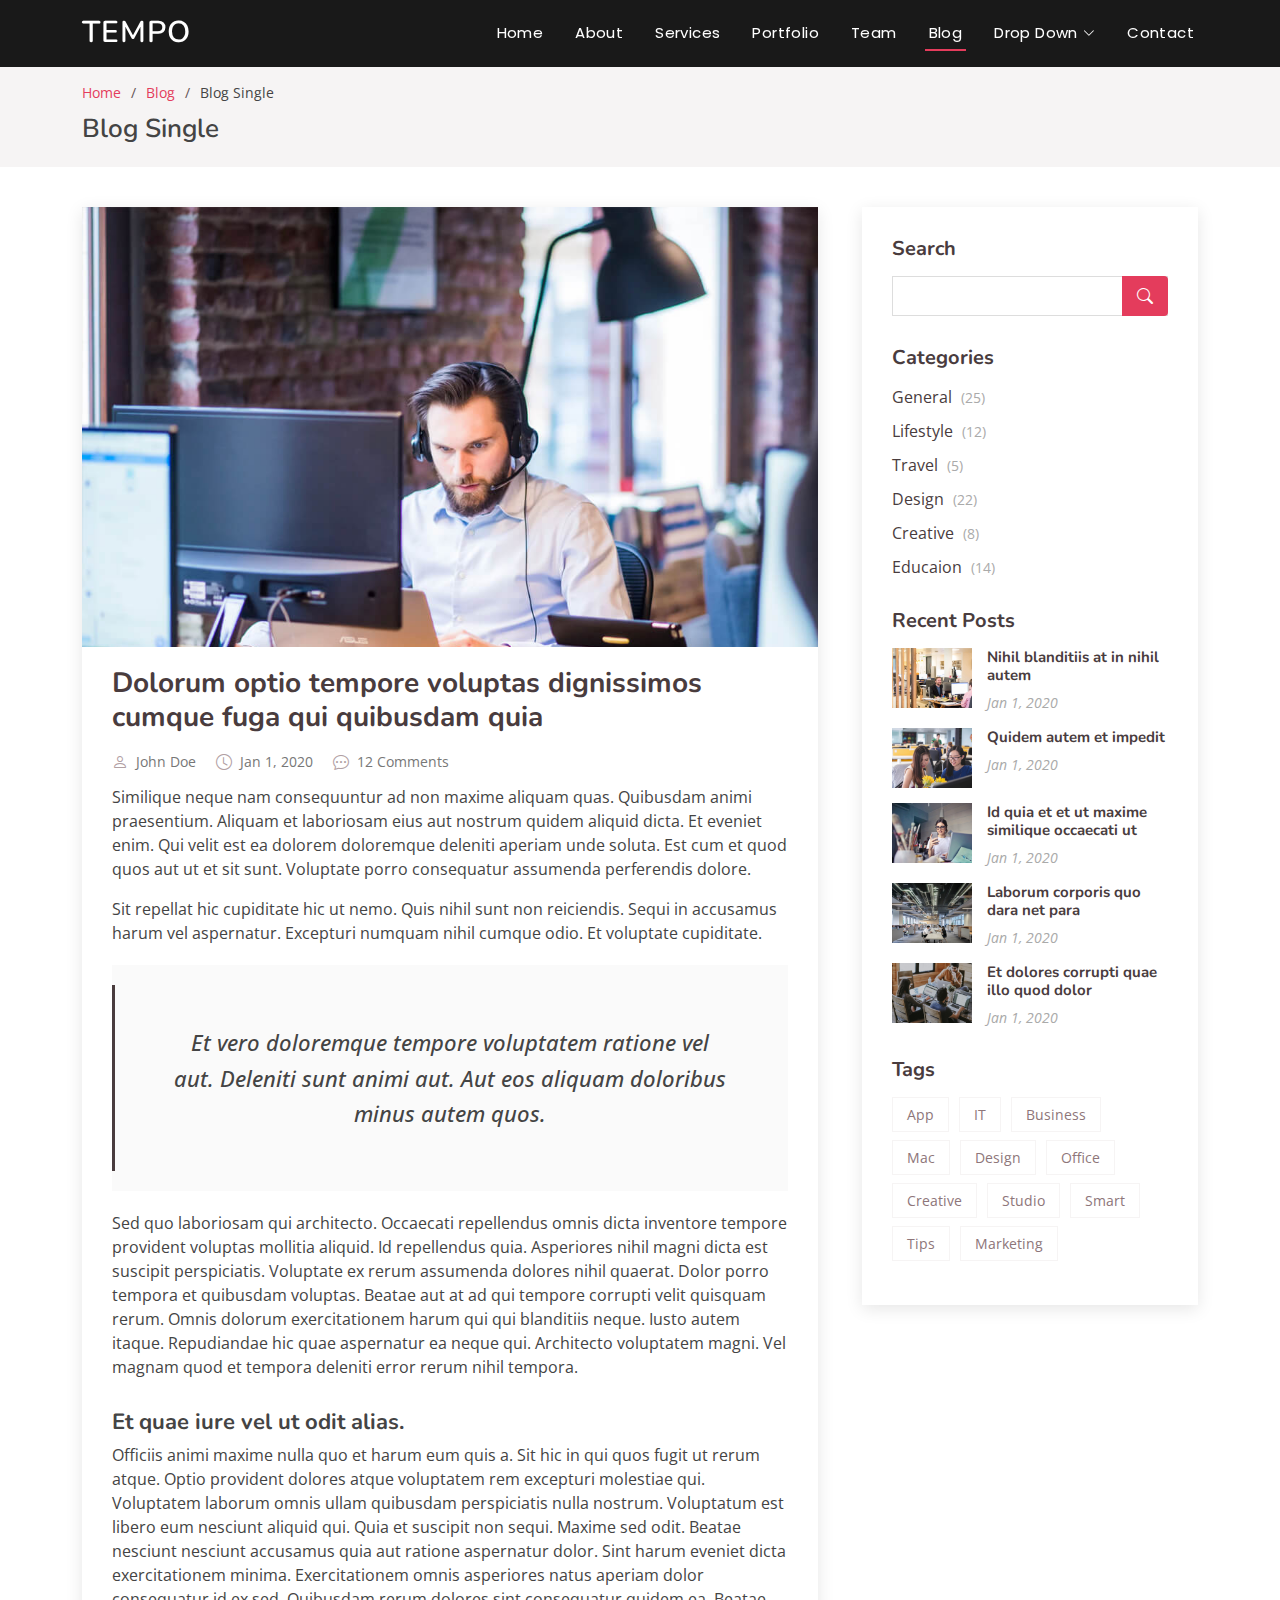
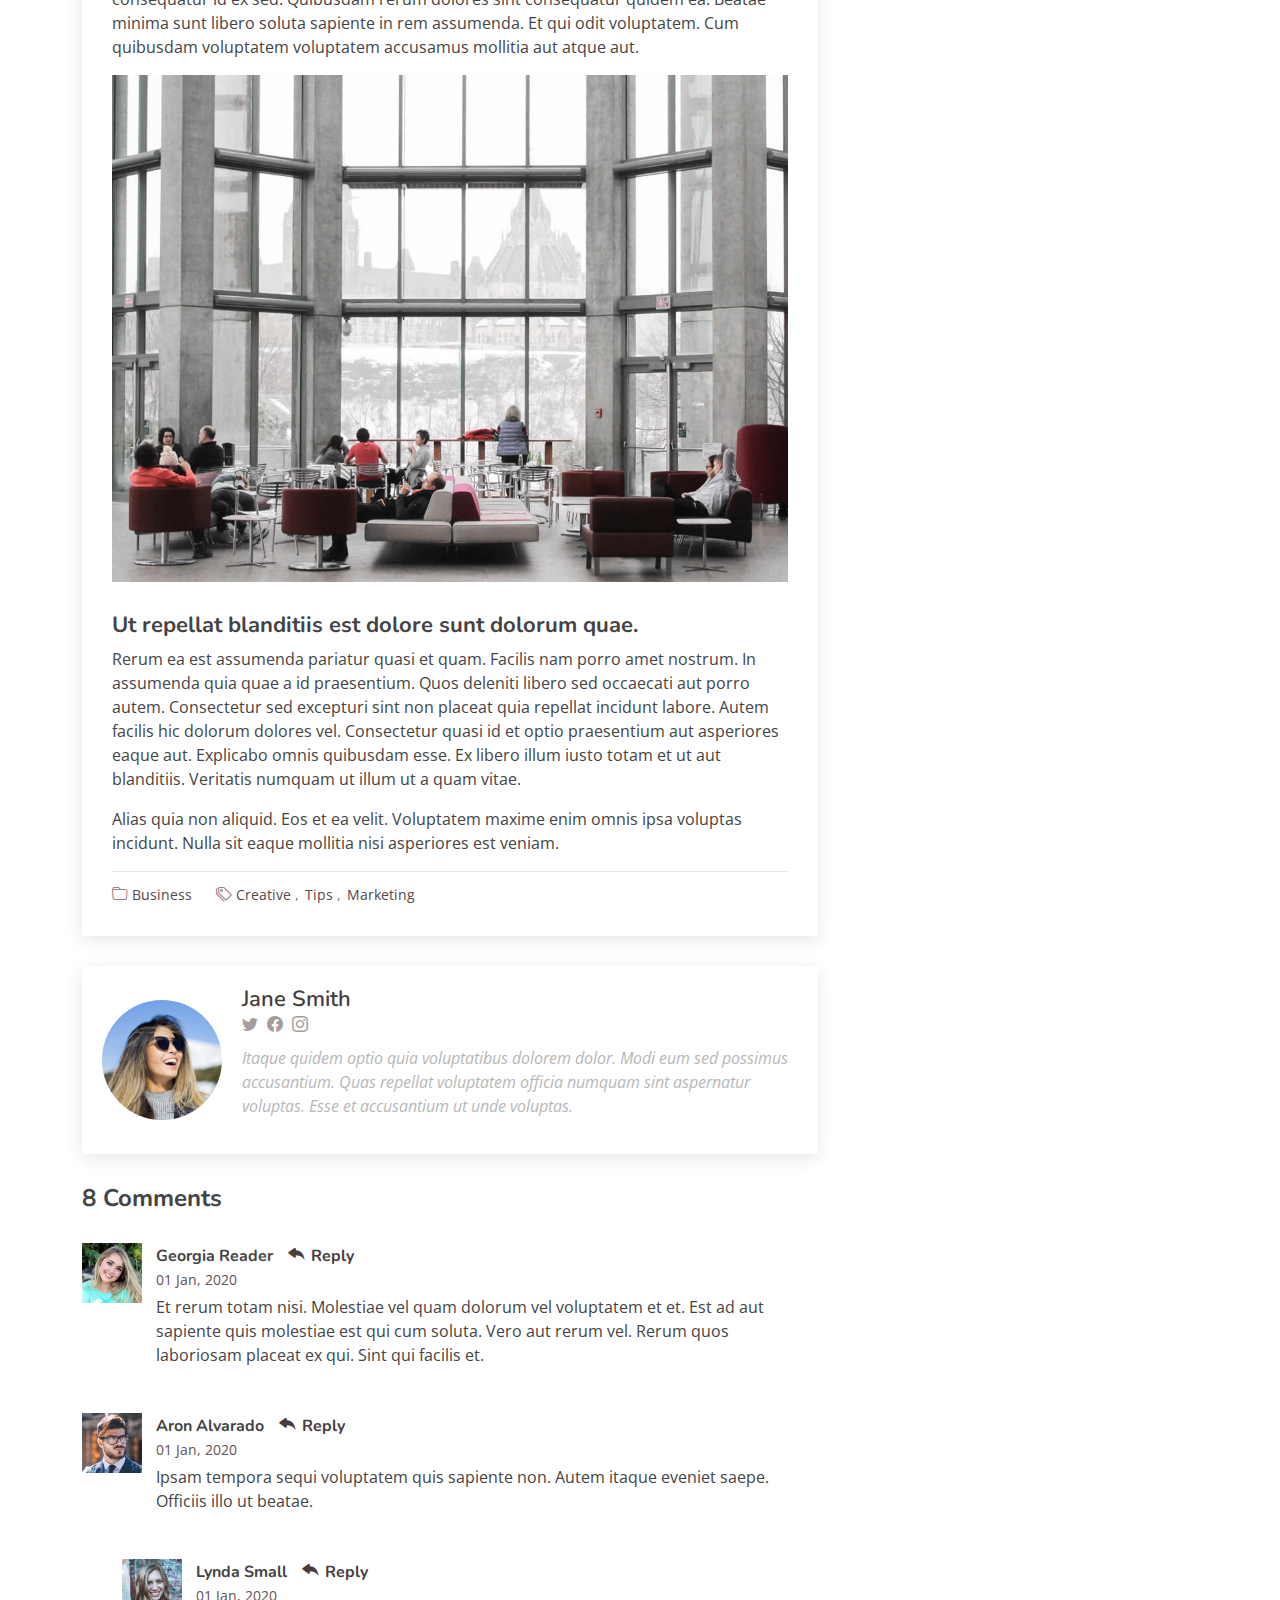
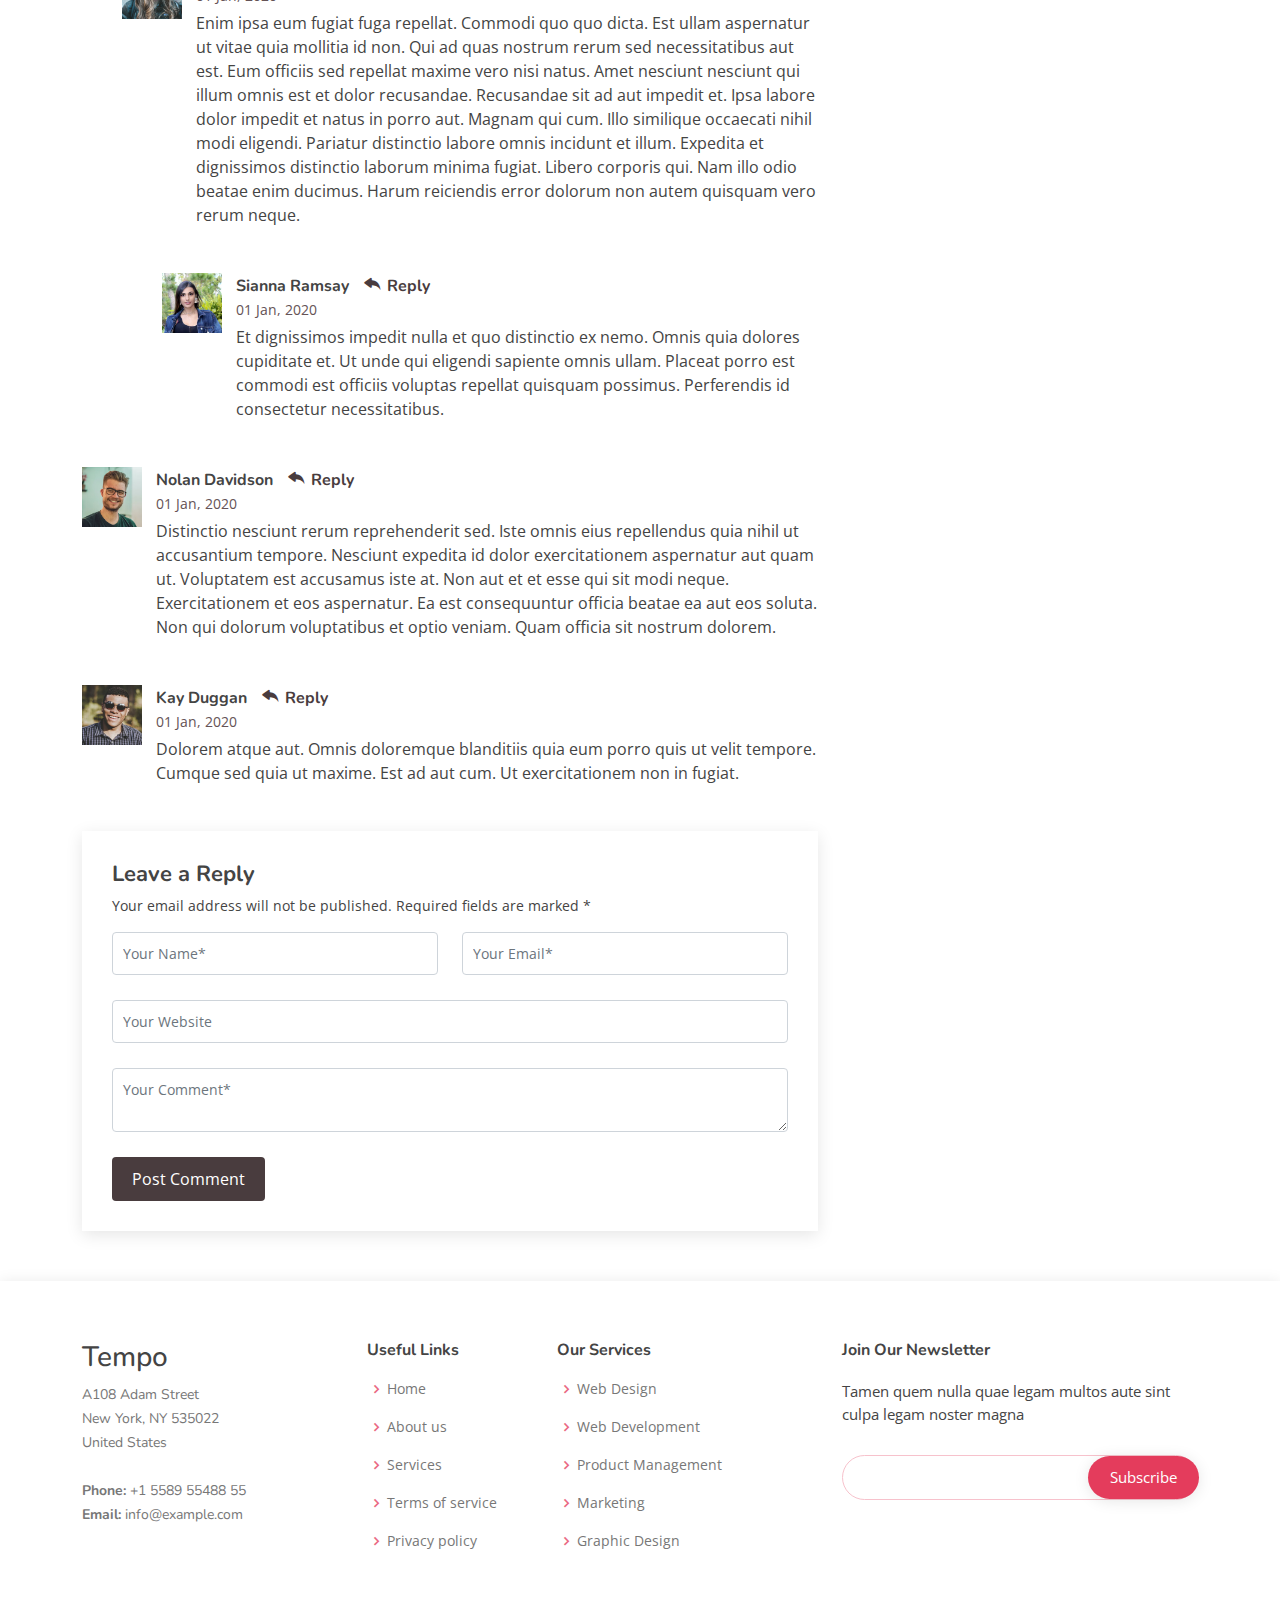
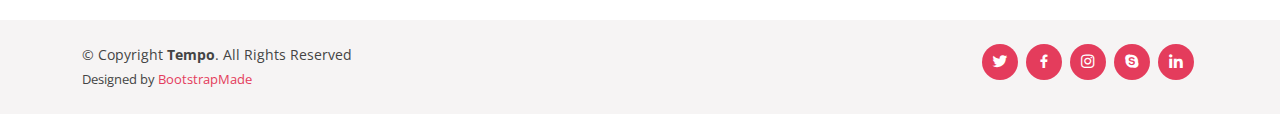
<file: myapp/Tempo/blog-single.html>
<!DOCTYPE html>
<html lang="en">

<head>
  <meta charset="utf-8">
  <meta content="width=device-width, initial-scale=1.0" name="viewport">

  <title>Blog Single - Tempo Bootstrap Template</title>
  <meta content="" name="description">
  <meta content="" name="keywords">

  <!-- Favicons -->
  <link href="assets/img/favicon.png" rel="icon">
  <link href="assets/img/apple-touch-icon.png" rel="apple-touch-icon">

  <!-- Google Fonts -->
  <link href="https://fonts.googleapis.com/css?family=Open+Sans:300,300i,400,400i,600,600i,700,700i|Nunito:300,300i,400,400i,600,600i,700,700i|Poppins:300,300i,400,400i,500,500i,600,600i,700,700i" rel="stylesheet">

  <!-- Vendor CSS Files -->
  <link href="assets/vendor/bootstrap/css/bootstrap.min.css" rel="stylesheet">
  <link href="assets/vendor/bootstrap-icons/bootstrap-icons.css" rel="stylesheet">
  <link href="assets/vendor/boxicons/css/boxicons.min.css" rel="stylesheet">
  <link href="assets/vendor/glightbox/css/glightbox.min.css" rel="stylesheet">
  <link href="assets/vendor/remixicon/remixicon.css" rel="stylesheet">
  <link href="assets/vendor/swiper/swiper-bundle.min.css" rel="stylesheet">

  <!-- Template Main CSS File -->
  <link href="assets/css/style.css" rel="stylesheet">

  <!-- =======================================================
  * Template Name: Tempo - v4.9.1
  * Template URL: https://bootstrapmade.com/tempo-free-onepage-bootstrap-theme/
  * Author: BootstrapMade.com
  * License: https://bootstrapmade.com/license/
  ======================================================== -->
</head>

<body>

  <!-- ======= Header ======= -->
  <header id="header" class="fixed-top header-inner-pages">
    <div class="container d-flex align-items-center justify-content-between">

      <h1 class="logo"><a href="index.html">Tempo</a></h1>
      <!-- Uncomment below if you prefer to use an image logo -->
      <!-- <a href="index.html" class="logo"><img src="assets/img/logo.png" alt="" class="img-fluid"></a>-->

      <nav id="navbar" class="navbar">
        <ul>
          <li><a class="nav-link scrollto " href="#hero">Home</a></li>
          <li><a class="nav-link scrollto" href="#about">About</a></li>
          <li><a class="nav-link scrollto" href="#services">Services</a></li>
          <li><a class="nav-link scrollto " href="#portfolio">Portfolio</a></li>
          <li><a class="nav-link scrollto" href="#team">Team</a></li>
          <li><a class="active" href="blog.html">Blog</a></li>
          <li class="dropdown"><a href="#"><span>Drop Down</span> <i class="bi bi-chevron-down"></i></a>
            <ul>
              <li><a href="#">Drop Down 1</a></li>
              <li class="dropdown"><a href="#"><span>Deep Drop Down</span> <i class="bi bi-chevron-right"></i></a>
                <ul>
                  <li><a href="#">Deep Drop Down 1</a></li>
                  <li><a href="#">Deep Drop Down 2</a></li>
                  <li><a href="#">Deep Drop Down 3</a></li>
                  <li><a href="#">Deep Drop Down 4</a></li>
                  <li><a href="#">Deep Drop Down 5</a></li>
                </ul>
              </li>
              <li><a href="#">Drop Down 2</a></li>
              <li><a href="#">Drop Down 3</a></li>
              <li><a href="#">Drop Down 4</a></li>
            </ul>
          </li>
          <li><a class="nav-link scrollto" href="#contact">Contact</a></li>
        </ul>
        <i class="bi bi-list mobile-nav-toggle"></i>
      </nav><!-- .navbar -->

    </div>
  </header><!-- End Header -->

  <main id="main">

    <!-- ======= Breadcrumbs ======= -->
    <section id="breadcrumbs" class="breadcrumbs">
      <div class="container">

        <ol>
          <li><a href="index.html">Home</a></li>
          <li><a href="blog.html">Blog</a></li>
          <li>Blog Single</li>
        </ol>
        <h2>Blog Single</h2>

      </div>
    </section><!-- End Breadcrumbs -->

    <!-- ======= Blog Single Section ======= -->
    <section id="blog" class="blog">
      <div class="container" data-aos="fade-up">

        <div class="row">

          <div class="col-lg-8 entries">

            <article class="entry entry-single">

              <div class="entry-img">
                <img src="assets/img/blog/blog-1.jpg" alt="" class="img-fluid">
              </div>

              <h2 class="entry-title">
                <a href="blog-single.html">Dolorum optio tempore voluptas dignissimos cumque fuga qui quibusdam quia</a>
              </h2>

              <div class="entry-meta">
                <ul>
                  <li class="d-flex align-items-center"><i class="bi bi-person"></i> <a href="blog-single.html">John Doe</a></li>
                  <li class="d-flex align-items-center"><i class="bi bi-clock"></i> <a href="blog-single.html"><time datetime="2020-01-01">Jan 1, 2020</time></a></li>
                  <li class="d-flex align-items-center"><i class="bi bi-chat-dots"></i> <a href="blog-single.html">12 Comments</a></li>
                </ul>
              </div>

              <div class="entry-content">
                <p>
                  Similique neque nam consequuntur ad non maxime aliquam quas. Quibusdam animi praesentium. Aliquam et laboriosam eius aut nostrum quidem aliquid dicta.
                  Et eveniet enim. Qui velit est ea dolorem doloremque deleniti aperiam unde soluta. Est cum et quod quos aut ut et sit sunt. Voluptate porro consequatur assumenda perferendis dolore.
                </p>

                <p>
                  Sit repellat hic cupiditate hic ut nemo. Quis nihil sunt non reiciendis. Sequi in accusamus harum vel aspernatur. Excepturi numquam nihil cumque odio. Et voluptate cupiditate.
                </p>

                <blockquote>
                  <p>
                    Et vero doloremque tempore voluptatem ratione vel aut. Deleniti sunt animi aut. Aut eos aliquam doloribus minus autem quos.
                  </p>
                </blockquote>

                <p>
                  Sed quo laboriosam qui architecto. Occaecati repellendus omnis dicta inventore tempore provident voluptas mollitia aliquid. Id repellendus quia. Asperiores nihil magni dicta est suscipit perspiciatis. Voluptate ex rerum assumenda dolores nihil quaerat.
                  Dolor porro tempora et quibusdam voluptas. Beatae aut at ad qui tempore corrupti velit quisquam rerum. Omnis dolorum exercitationem harum qui qui blanditiis neque.
                  Iusto autem itaque. Repudiandae hic quae aspernatur ea neque qui. Architecto voluptatem magni. Vel magnam quod et tempora deleniti error rerum nihil tempora.
                </p>

                <h3>Et quae iure vel ut odit alias.</h3>
                <p>
                  Officiis animi maxime nulla quo et harum eum quis a. Sit hic in qui quos fugit ut rerum atque. Optio provident dolores atque voluptatem rem excepturi molestiae qui. Voluptatem laborum omnis ullam quibusdam perspiciatis nulla nostrum. Voluptatum est libero eum nesciunt aliquid qui.
                  Quia et suscipit non sequi. Maxime sed odit. Beatae nesciunt nesciunt accusamus quia aut ratione aspernatur dolor. Sint harum eveniet dicta exercitationem minima. Exercitationem omnis asperiores natus aperiam dolor consequatur id ex sed. Quibusdam rerum dolores sint consequatur quidem ea.
                  Beatae minima sunt libero soluta sapiente in rem assumenda. Et qui odit voluptatem. Cum quibusdam voluptatem voluptatem accusamus mollitia aut atque aut.
                </p>
                <img src="assets/img/blog/blog-inside-post.jpg" class="img-fluid" alt="">

                <h3>Ut repellat blanditiis est dolore sunt dolorum quae.</h3>
                <p>
                  Rerum ea est assumenda pariatur quasi et quam. Facilis nam porro amet nostrum. In assumenda quia quae a id praesentium. Quos deleniti libero sed occaecati aut porro autem. Consectetur sed excepturi sint non placeat quia repellat incidunt labore. Autem facilis hic dolorum dolores vel.
                  Consectetur quasi id et optio praesentium aut asperiores eaque aut. Explicabo omnis quibusdam esse. Ex libero illum iusto totam et ut aut blanditiis. Veritatis numquam ut illum ut a quam vitae.
                </p>
                <p>
                  Alias quia non aliquid. Eos et ea velit. Voluptatem maxime enim omnis ipsa voluptas incidunt. Nulla sit eaque mollitia nisi asperiores est veniam.
                </p>

              </div>

              <div class="entry-footer">
                <i class="bi bi-folder"></i>
                <ul class="cats">
                  <li><a href="#">Business</a></li>
                </ul>

                <i class="bi bi-tags"></i>
                <ul class="tags">
                  <li><a href="#">Creative</a></li>
                  <li><a href="#">Tips</a></li>
                  <li><a href="#">Marketing</a></li>
                </ul>
              </div>

            </article><!-- End blog entry -->

            <div class="blog-author d-flex align-items-center">
              <img src="assets/img/blog/blog-author.jpg" class="rounded-circle float-left" alt="">
              <div>
                <h4>Jane Smith</h4>
                <div class="social-links">
                  <a href="https://twitters.com/#"><i class="bi bi-twitter"></i></a>
                  <a href="https://facebook.com/#"><i class="bi bi-facebook"></i></a>
                  <a href="https://instagram.com/#"><i class="biu bi-instagram"></i></a>
                </div>
                <p>
                  Itaque quidem optio quia voluptatibus dolorem dolor. Modi eum sed possimus accusantium. Quas repellat voluptatem officia numquam sint aspernatur voluptas. Esse et accusantium ut unde voluptas.
                </p>
              </div>
            </div><!-- End blog author bio -->

            <div class="blog-comments">

              <h4 class="comments-count">8 Comments</h4>

              <div id="comment-1" class="comment">
                <div class="d-flex">
                  <div class="comment-img"><img src="assets/img/blog/comments-1.jpg" alt=""></div>
                  <div>
                    <h5><a href="">Georgia Reader</a> <a href="#" class="reply"><i class="bi bi-reply-fill"></i> Reply</a></h5>
                    <time datetime="2020-01-01">01 Jan, 2020</time>
                    <p>
                      Et rerum totam nisi. Molestiae vel quam dolorum vel voluptatem et et. Est ad aut sapiente quis molestiae est qui cum soluta.
                      Vero aut rerum vel. Rerum quos laboriosam placeat ex qui. Sint qui facilis et.
                    </p>
                  </div>
                </div>
              </div><!-- End comment #1 -->

              <div id="comment-2" class="comment">
                <div class="d-flex">
                  <div class="comment-img"><img src="assets/img/blog/comments-2.jpg" alt=""></div>
                  <div>
                    <h5><a href="">Aron Alvarado</a> <a href="#" class="reply"><i class="bi bi-reply-fill"></i> Reply</a></h5>
                    <time datetime="2020-01-01">01 Jan, 2020</time>
                    <p>
                      Ipsam tempora sequi voluptatem quis sapiente non. Autem itaque eveniet saepe. Officiis illo ut beatae.
                    </p>
                  </div>
                </div>

                <div id="comment-reply-1" class="comment comment-reply">
                  <div class="d-flex">
                    <div class="comment-img"><img src="assets/img/blog/comments-3.jpg" alt=""></div>
                    <div>
                      <h5><a href="">Lynda Small</a> <a href="#" class="reply"><i class="bi bi-reply-fill"></i> Reply</a></h5>
                      <time datetime="2020-01-01">01 Jan, 2020</time>
                      <p>
                        Enim ipsa eum fugiat fuga repellat. Commodi quo quo dicta. Est ullam aspernatur ut vitae quia mollitia id non. Qui ad quas nostrum rerum sed necessitatibus aut est. Eum officiis sed repellat maxime vero nisi natus. Amet nesciunt nesciunt qui illum omnis est et dolor recusandae.

                        Recusandae sit ad aut impedit et. Ipsa labore dolor impedit et natus in porro aut. Magnam qui cum. Illo similique occaecati nihil modi eligendi. Pariatur distinctio labore omnis incidunt et illum. Expedita et dignissimos distinctio laborum minima fugiat.

                        Libero corporis qui. Nam illo odio beatae enim ducimus. Harum reiciendis error dolorum non autem quisquam vero rerum neque.
                      </p>
                    </div>
                  </div>

                  <div id="comment-reply-2" class="comment comment-reply">
                    <div class="d-flex">
                      <div class="comment-img"><img src="assets/img/blog/comments-4.jpg" alt=""></div>
                      <div>
                        <h5><a href="">Sianna Ramsay</a> <a href="#" class="reply"><i class="bi bi-reply-fill"></i> Reply</a></h5>
                        <time datetime="2020-01-01">01 Jan, 2020</time>
                        <p>
                          Et dignissimos impedit nulla et quo distinctio ex nemo. Omnis quia dolores cupiditate et. Ut unde qui eligendi sapiente omnis ullam. Placeat porro est commodi est officiis voluptas repellat quisquam possimus. Perferendis id consectetur necessitatibus.
                        </p>
                      </div>
                    </div>

                  </div><!-- End comment reply #2-->

                </div><!-- End comment reply #1-->

              </div><!-- End comment #2-->

              <div id="comment-3" class="comment">
                <div class="d-flex">
                  <div class="comment-img"><img src="assets/img/blog/comments-5.jpg" alt=""></div>
                  <div>
                    <h5><a href="">Nolan Davidson</a> <a href="#" class="reply"><i class="bi bi-reply-fill"></i> Reply</a></h5>
                    <time datetime="2020-01-01">01 Jan, 2020</time>
                    <p>
                      Distinctio nesciunt rerum reprehenderit sed. Iste omnis eius repellendus quia nihil ut accusantium tempore. Nesciunt expedita id dolor exercitationem aspernatur aut quam ut. Voluptatem est accusamus iste at.
                      Non aut et et esse qui sit modi neque. Exercitationem et eos aspernatur. Ea est consequuntur officia beatae ea aut eos soluta. Non qui dolorum voluptatibus et optio veniam. Quam officia sit nostrum dolorem.
                    </p>
                  </div>
                </div>

              </div><!-- End comment #3 -->

              <div id="comment-4" class="comment">
                <div class="d-flex">
                  <div class="comment-img"><img src="assets/img/blog/comments-6.jpg" alt=""></div>
                  <div>
                    <h5><a href="">Kay Duggan</a> <a href="#" class="reply"><i class="bi bi-reply-fill"></i> Reply</a></h5>
                    <time datetime="2020-01-01">01 Jan, 2020</time>
                    <p>
                      Dolorem atque aut. Omnis doloremque blanditiis quia eum porro quis ut velit tempore. Cumque sed quia ut maxime. Est ad aut cum. Ut exercitationem non in fugiat.
                    </p>
                  </div>
                </div>

              </div><!-- End comment #4 -->

              <div class="reply-form">
                <h4>Leave a Reply</h4>
                <p>Your email address will not be published. Required fields are marked * </p>
                <form action="">
                  <div class="row">
                    <div class="col-md-6 form-group">
                      <input name="name" type="text" class="form-control" placeholder="Your Name*">
                    </div>
                    <div class="col-md-6 form-group">
                      <input name="email" type="text" class="form-control" placeholder="Your Email*">
                    </div>
                  </div>
                  <div class="row">
                    <div class="col form-group">
                      <input name="website" type="text" class="form-control" placeholder="Your Website">
                    </div>
                  </div>
                  <div class="row">
                    <div class="col form-group">
                      <textarea name="comment" class="form-control" placeholder="Your Comment*"></textarea>
                    </div>
                  </div>
                  <button type="submit" class="btn btn-primary">Post Comment</button>

                </form>

              </div>

            </div><!-- End blog comments -->

          </div><!-- End blog entries list -->

          <div class="col-lg-4">

            <div class="sidebar">

              <h3 class="sidebar-title">Search</h3>
              <div class="sidebar-item search-form">
                <form action="">
                  <input type="text">
                  <button type="submit"><i class="bi bi-search"></i></button>
                </form>
              </div><!-- End sidebar search formn-->

              <h3 class="sidebar-title">Categories</h3>
              <div class="sidebar-item categories">
                <ul>
                  <li><a href="#">General <span>(25)</span></a></li>
                  <li><a href="#">Lifestyle <span>(12)</span></a></li>
                  <li><a href="#">Travel <span>(5)</span></a></li>
                  <li><a href="#">Design <span>(22)</span></a></li>
                  <li><a href="#">Creative <span>(8)</span></a></li>
                  <li><a href="#">Educaion <span>(14)</span></a></li>
                </ul>
              </div><!-- End sidebar categories-->

              <h3 class="sidebar-title">Recent Posts</h3>
              <div class="sidebar-item recent-posts">
                <div class="post-item clearfix">
                  <img src="assets/img/blog/blog-recent-1.jpg" alt="">
                  <h4><a href="blog-single.html">Nihil blanditiis at in nihil autem</a></h4>
                  <time datetime="2020-01-01">Jan 1, 2020</time>
                </div>

                <div class="post-item clearfix">
                  <img src="assets/img/blog/blog-recent-2.jpg" alt="">
                  <h4><a href="blog-single.html">Quidem autem et impedit</a></h4>
                  <time datetime="2020-01-01">Jan 1, 2020</time>
                </div>

                <div class="post-item clearfix">
                  <img src="assets/img/blog/blog-recent-3.jpg" alt="">
                  <h4><a href="blog-single.html">Id quia et et ut maxime similique occaecati ut</a></h4>
                  <time datetime="2020-01-01">Jan 1, 2020</time>
                </div>

                <div class="post-item clearfix">
                  <img src="assets/img/blog/blog-recent-4.jpg" alt="">
                  <h4><a href="blog-single.html">Laborum corporis quo dara net para</a></h4>
                  <time datetime="2020-01-01">Jan 1, 2020</time>
                </div>

                <div class="post-item clearfix">
                  <img src="assets/img/blog/blog-recent-5.jpg" alt="">
                  <h4><a href="blog-single.html">Et dolores corrupti quae illo quod dolor</a></h4>
                  <time datetime="2020-01-01">Jan 1, 2020</time>
                </div>

              </div><!-- End sidebar recent posts-->

              <h3 class="sidebar-title">Tags</h3>
              <div class="sidebar-item tags">
                <ul>
                  <li><a href="#">App</a></li>
                  <li><a href="#">IT</a></li>
                  <li><a href="#">Business</a></li>
                  <li><a href="#">Mac</a></li>
                  <li><a href="#">Design</a></li>
                  <li><a href="#">Office</a></li>
                  <li><a href="#">Creative</a></li>
                  <li><a href="#">Studio</a></li>
                  <li><a href="#">Smart</a></li>
                  <li><a href="#">Tips</a></li>
                  <li><a href="#">Marketing</a></li>
                </ul>
              </div><!-- End sidebar tags-->

            </div><!-- End sidebar -->

          </div><!-- End blog sidebar -->

        </div>

      </div>
    </section><!-- End Blog Single Section -->

  </main><!-- End #main -->

  <!-- ======= Footer ======= -->
  <footer id="footer">

    <div class="footer-top">
      <div class="container">
        <div class="row">

          <div class="col-lg-3 col-md-6 footer-contact">
            <h3>Tempo</h3>
            <p>
              A108 Adam Street <br>
              New York, NY 535022<br>
              United States <br><br>
              <strong>Phone:</strong> +1 5589 55488 55<br>
              <strong>Email:</strong> info@example.com<br>
            </p>
          </div>

          <div class="col-lg-2 col-md-6 footer-links">
            <h4>Useful Links</h4>
            <ul>
              <li><i class="bx bx-chevron-right"></i> <a href="#">Home</a></li>
              <li><i class="bx bx-chevron-right"></i> <a href="#">About us</a></li>
              <li><i class="bx bx-chevron-right"></i> <a href="#">Services</a></li>
              <li><i class="bx bx-chevron-right"></i> <a href="#">Terms of service</a></li>
              <li><i class="bx bx-chevron-right"></i> <a href="#">Privacy policy</a></li>
            </ul>
          </div>

          <div class="col-lg-3 col-md-6 footer-links">
            <h4>Our Services</h4>
            <ul>
              <li><i class="bx bx-chevron-right"></i> <a href="#">Web Design</a></li>
              <li><i class="bx bx-chevron-right"></i> <a href="#">Web Development</a></li>
              <li><i class="bx bx-chevron-right"></i> <a href="#">Product Management</a></li>
              <li><i class="bx bx-chevron-right"></i> <a href="#">Marketing</a></li>
              <li><i class="bx bx-chevron-right"></i> <a href="#">Graphic Design</a></li>
            </ul>
          </div>

          <div class="col-lg-4 col-md-6 footer-newsletter">
            <h4>Join Our Newsletter</h4>
            <p>Tamen quem nulla quae legam multos aute sint culpa legam noster magna</p>
            <form action="" method="post">
              <input type="email" name="email"><input type="submit" value="Subscribe">
            </form>
          </div>

        </div>
      </div>
    </div>

    <div class="container d-md-flex py-4">

      <div class="me-md-auto text-center text-md-start">
        <div class="copyright">
          &copy; Copyright <strong><span>Tempo</span></strong>. All Rights Reserved
        </div>
        <div class="credits">
          <!-- All the links in the footer should remain intact. -->
          <!-- You can delete the links only if you purchased the pro version. -->
          <!-- Licensing information: https://bootstrapmade.com/license/ -->
          <!-- Purchase the pro version with working PHP/AJAX contact form: https://bootstrapmade.com/tempo-free-onepage-bootstrap-theme/ -->
          Designed by <a href="https://bootstrapmade.com/">BootstrapMade</a>
        </div>
      </div>
      <div class="social-links text-center text-md-right pt-3 pt-md-0">
        <a href="#" class="twitter"><i class="bx bxl-twitter"></i></a>
        <a href="#" class="facebook"><i class="bx bxl-facebook"></i></a>
        <a href="#" class="instagram"><i class="bx bxl-instagram"></i></a>
        <a href="#" class="google-plus"><i class="bx bxl-skype"></i></a>
        <a href="#" class="linkedin"><i class="bx bxl-linkedin"></i></a>
      </div>
    </div>
  </footer><!-- End Footer -->

  <a href="#" class="back-to-top d-flex align-items-center justify-content-center"><i class="bi bi-arrow-up-short"></i></a>

  <!-- Vendor JS Files -->
  <script src="assets/vendor/bootstrap/js/bootstrap.bundle.min.js"></script>
  <script src="assets/vendor/glightbox/js/glightbox.min.js"></script>
  <script src="assets/vendor/isotope-layout/isotope.pkgd.min.js"></script>
  <script src="assets/vendor/swiper/swiper-bundle.min.js"></script>
  <script src="assets/vendor/php-email-form/validate.js"></script>

  <!-- Template Main JS File -->
  <script src="assets/js/main.js"></script>

</body>

</html>
</file>
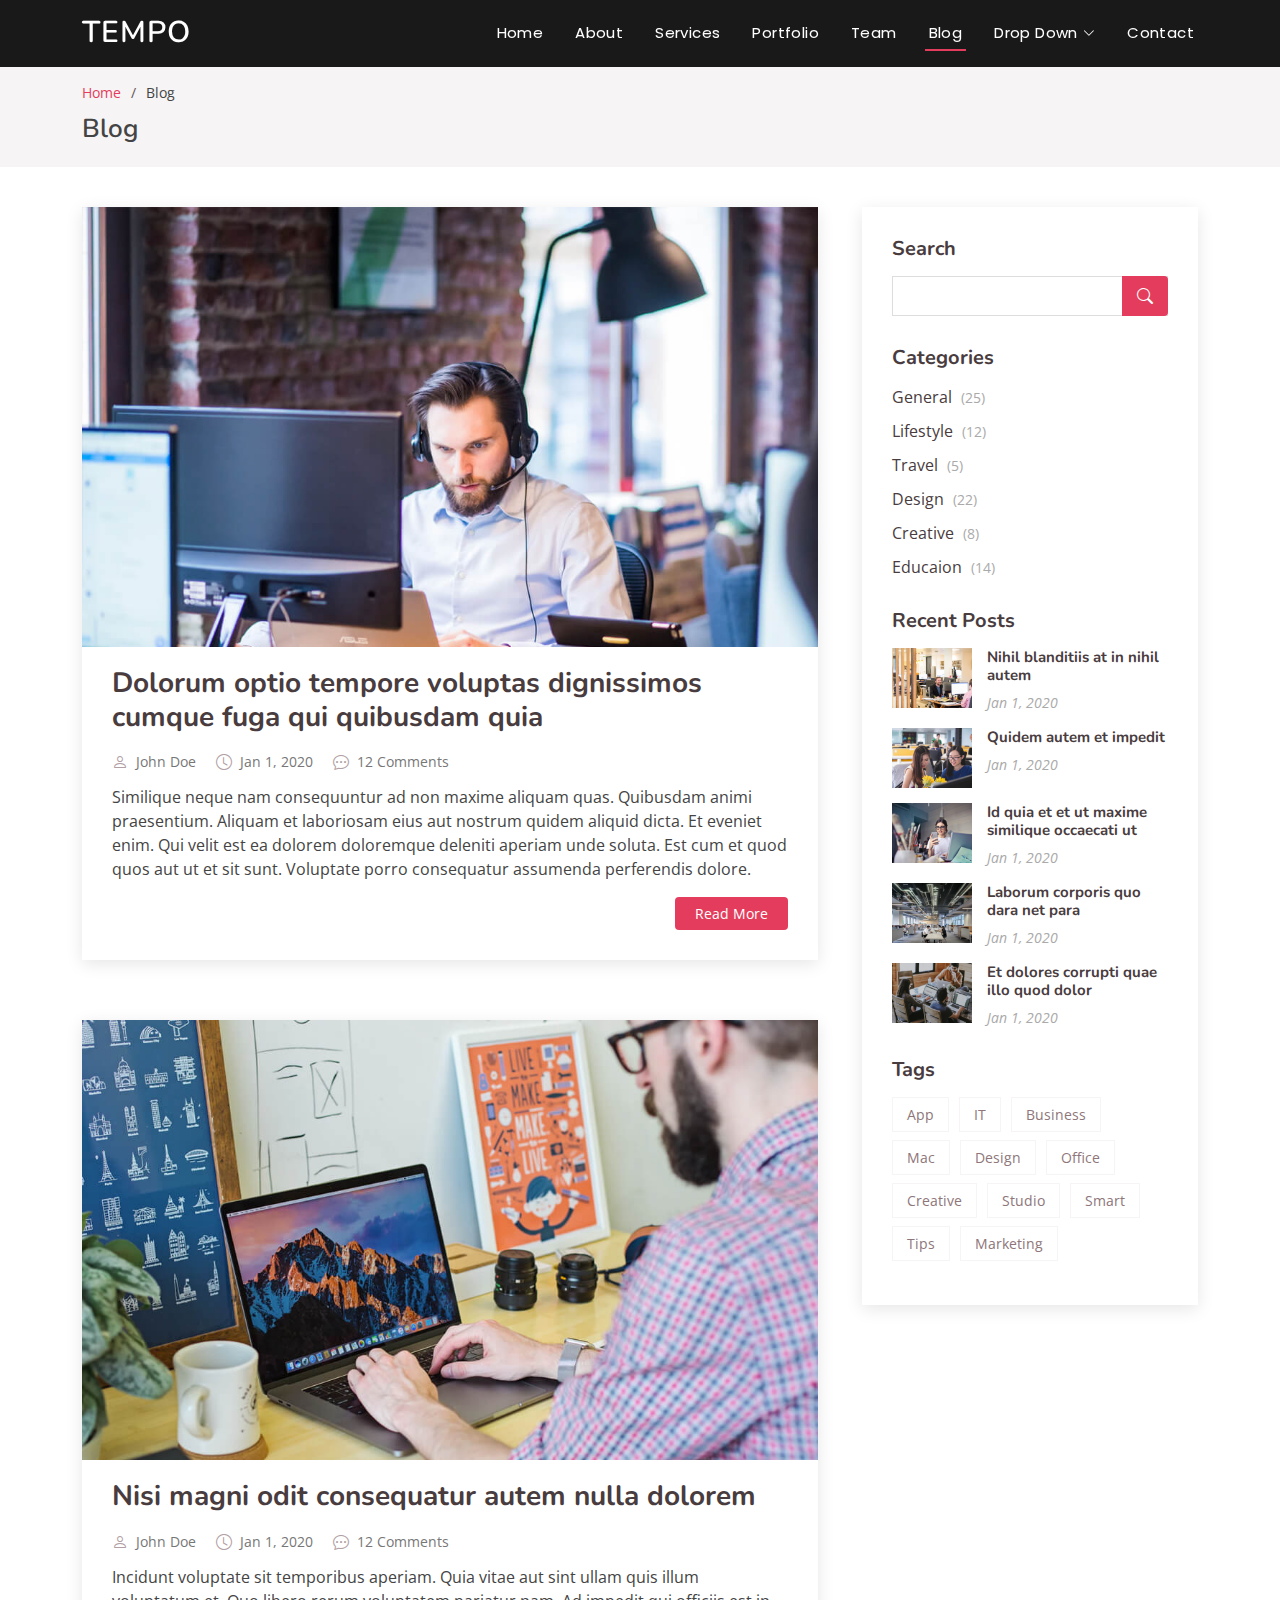
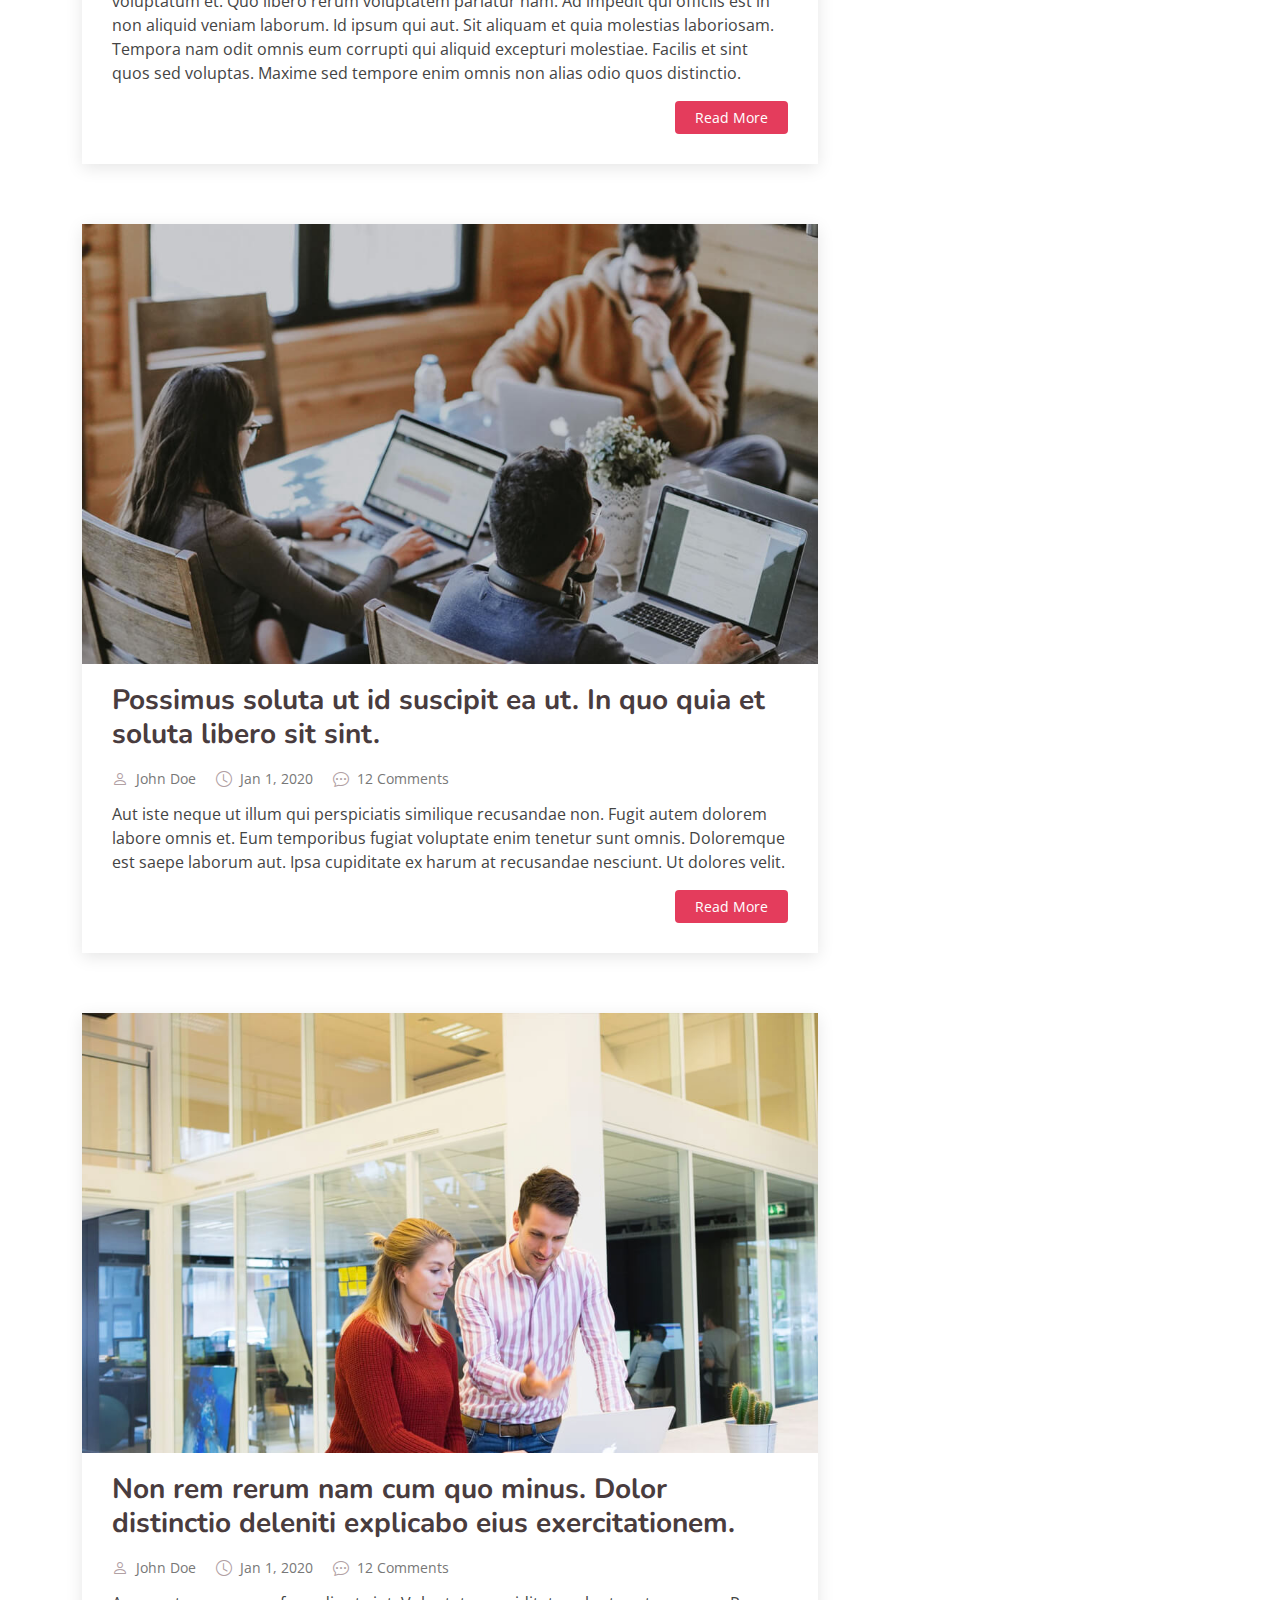
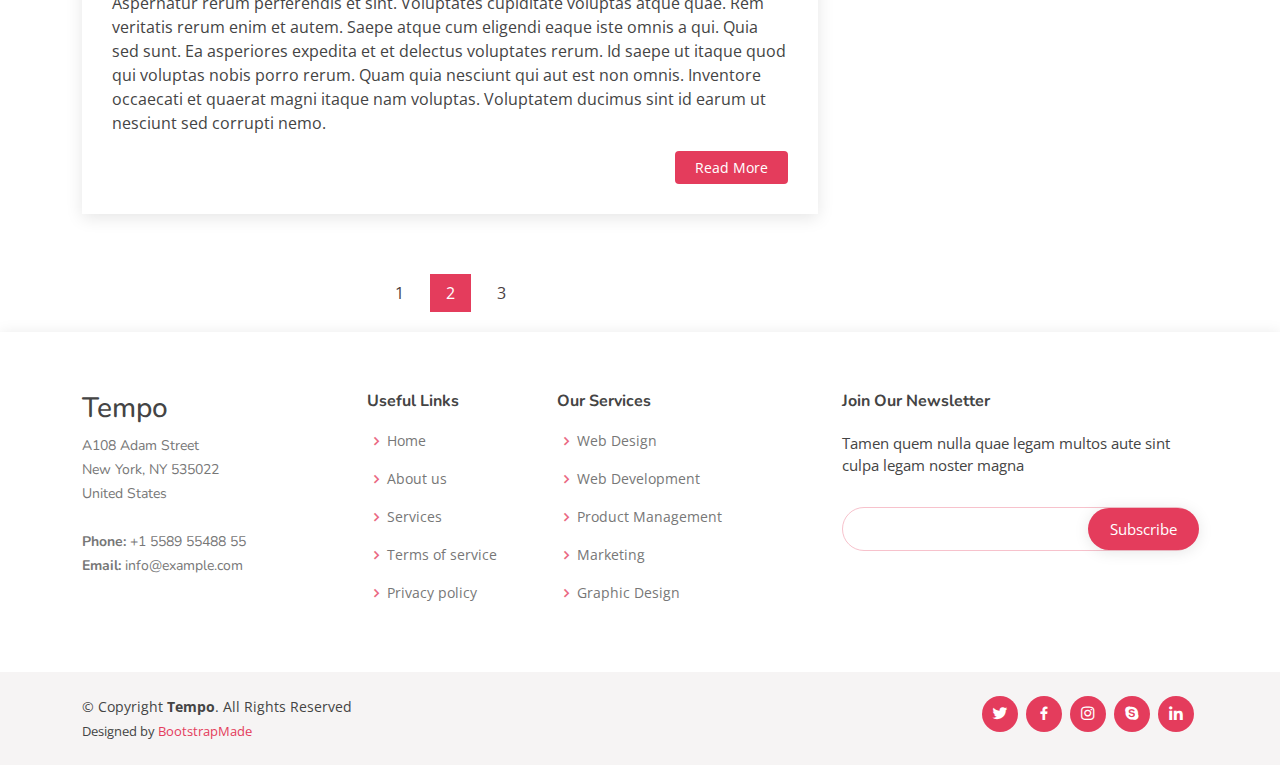
<file: myapp/Tempo/blog.html>
<!DOCTYPE html>
<html lang="en">

<head>
  <meta charset="utf-8">
  <meta content="width=device-width, initial-scale=1.0" name="viewport">

  <title>Blog - Tempo Bootstrap Template</title>
  <meta content="" name="description">
  <meta content="" name="keywords">

  <!-- Favicons -->
  <link href="assets/img/favicon.png" rel="icon">
  <link href="assets/img/apple-touch-icon.png" rel="apple-touch-icon">

  <!-- Google Fonts -->
  <link href="https://fonts.googleapis.com/css?family=Open+Sans:300,300i,400,400i,600,600i,700,700i|Nunito:300,300i,400,400i,600,600i,700,700i|Poppins:300,300i,400,400i,500,500i,600,600i,700,700i" rel="stylesheet">

  <!-- Vendor CSS Files -->
  <link href="assets/vendor/bootstrap/css/bootstrap.min.css" rel="stylesheet">
  <link href="assets/vendor/bootstrap-icons/bootstrap-icons.css" rel="stylesheet">
  <link href="assets/vendor/boxicons/css/boxicons.min.css" rel="stylesheet">
  <link href="assets/vendor/glightbox/css/glightbox.min.css" rel="stylesheet">
  <link href="assets/vendor/remixicon/remixicon.css" rel="stylesheet">
  <link href="assets/vendor/swiper/swiper-bundle.min.css" rel="stylesheet">

  <!-- Template Main CSS File -->
  <link href="assets/css/style.css" rel="stylesheet">

  <!-- =======================================================
  * Template Name: Tempo - v4.9.1
  * Template URL: https://bootstrapmade.com/tempo-free-onepage-bootstrap-theme/
  * Author: BootstrapMade.com
  * License: https://bootstrapmade.com/license/
  ======================================================== -->
</head>

<body>

  <!-- ======= Header ======= -->
  <header id="header" class="fixed-top header-inner-pages">
    <div class="container d-flex align-items-center justify-content-between">

      <h1 class="logo"><a href="index.html">Tempo</a></h1>
      <!-- Uncomment below if you prefer to use an image logo -->
      <!-- <a href="index.html" class="logo"><img src="assets/img/logo.png" alt="" class="img-fluid"></a>-->

      <nav id="navbar" class="navbar">
        <ul>
          <li><a class="nav-link scrollto " href="#hero">Home</a></li>
          <li><a class="nav-link scrollto" href="#about">About</a></li>
          <li><a class="nav-link scrollto" href="#services">Services</a></li>
          <li><a class="nav-link scrollto " href="#portfolio">Portfolio</a></li>
          <li><a class="nav-link scrollto" href="#team">Team</a></li>
          <li><a class="active" href="blog.html">Blog</a></li>
          <li class="dropdown"><a href="#"><span>Drop Down</span> <i class="bi bi-chevron-down"></i></a>
            <ul>
              <li><a href="#">Drop Down 1</a></li>
              <li class="dropdown"><a href="#"><span>Deep Drop Down</span> <i class="bi bi-chevron-right"></i></a>
                <ul>
                  <li><a href="#">Deep Drop Down 1</a></li>
                  <li><a href="#">Deep Drop Down 2</a></li>
                  <li><a href="#">Deep Drop Down 3</a></li>
                  <li><a href="#">Deep Drop Down 4</a></li>
                  <li><a href="#">Deep Drop Down 5</a></li>
                </ul>
              </li>
              <li><a href="#">Drop Down 2</a></li>
              <li><a href="#">Drop Down 3</a></li>
              <li><a href="#">Drop Down 4</a></li>
            </ul>
          </li>
          <li><a class="nav-link scrollto" href="#contact">Contact</a></li>
        </ul>
        <i class="bi bi-list mobile-nav-toggle"></i>
      </nav><!-- .navbar -->

    </div>
  </header><!-- End Header -->

  <main id="main">

    <!-- ======= Breadcrumbs ======= -->
    <section id="breadcrumbs" class="breadcrumbs">
      <div class="container">

        <ol>
          <li><a href="index.html">Home</a></li>
          <li>Blog</li>
        </ol>
        <h2>Blog</h2>

      </div>
    </section><!-- End Breadcrumbs -->

    <!-- ======= Blog Section ======= -->
    <section id="blog" class="blog">
      <div class="container" data-aos="fade-up">

        <div class="row">

          <div class="col-lg-8 entries">

            <article class="entry">

              <div class="entry-img">
                <img src="assets/img/blog/blog-1.jpg" alt="" class="img-fluid">
              </div>

              <h2 class="entry-title">
                <a href="blog-single.html">Dolorum optio tempore voluptas dignissimos cumque fuga qui quibusdam quia</a>
              </h2>

              <div class="entry-meta">
                <ul>
                  <li class="d-flex align-items-center"><i class="bi bi-person"></i> <a href="blog-single.html">John Doe</a></li>
                  <li class="d-flex align-items-center"><i class="bi bi-clock"></i> <a href="blog-single.html"><time datetime="2020-01-01">Jan 1, 2020</time></a></li>
                  <li class="d-flex align-items-center"><i class="bi bi-chat-dots"></i> <a href="blog-single.html">12 Comments</a></li>
                </ul>
              </div>

              <div class="entry-content">
                <p>
                  Similique neque nam consequuntur ad non maxime aliquam quas. Quibusdam animi praesentium. Aliquam et laboriosam eius aut nostrum quidem aliquid dicta.
                  Et eveniet enim. Qui velit est ea dolorem doloremque deleniti aperiam unde soluta. Est cum et quod quos aut ut et sit sunt. Voluptate porro consequatur assumenda perferendis dolore.
                </p>
                <div class="read-more">
                  <a href="blog-single.html">Read More</a>
                </div>
              </div>

            </article><!-- End blog entry -->

            <article class="entry">

              <div class="entry-img">
                <img src="assets/img/blog/blog-2.jpg" alt="" class="img-fluid">
              </div>

              <h2 class="entry-title">
                <a href="blog-single.html">Nisi magni odit consequatur autem nulla dolorem</a>
              </h2>

              <div class="entry-meta">
                <ul>
                  <li class="d-flex align-items-center"><i class="bi bi-person"></i> <a href="blog-single.html">John Doe</a></li>
                  <li class="d-flex align-items-center"><i class="bi bi-clock"></i> <a href="blog-single.html"><time datetime="2020-01-01">Jan 1, 2020</time></a></li>
                  <li class="d-flex align-items-center"><i class="bi bi-chat-dots"></i> <a href="blog-single.html">12 Comments</a></li>
                </ul>
              </div>

              <div class="entry-content">
                <p>
                  Incidunt voluptate sit temporibus aperiam. Quia vitae aut sint ullam quis illum voluptatum et. Quo libero rerum voluptatem pariatur nam.
                  Ad impedit qui officiis est in non aliquid veniam laborum. Id ipsum qui aut. Sit aliquam et quia molestias laboriosam. Tempora nam odit omnis eum corrupti qui aliquid excepturi molestiae. Facilis et sint quos sed voluptas. Maxime sed tempore enim omnis non alias odio quos distinctio.
                </p>
                <div class="read-more">
                  <a href="blog-single.html">Read More</a>
                </div>
              </div>

            </article><!-- End blog entry -->

            <article class="entry">

              <div class="entry-img">
                <img src="assets/img/blog/blog-3.jpg" alt="" class="img-fluid">
              </div>

              <h2 class="entry-title">
                <a href="blog-single.html">Possimus soluta ut id suscipit ea ut. In quo quia et soluta libero sit sint.</a>
              </h2>

              <div class="entry-meta">
                <ul>
                  <li class="d-flex align-items-center"><i class="bi bi-person"></i> <a href="blog-single.html">John Doe</a></li>
                  <li class="d-flex align-items-center"><i class="bi bi-clock"></i> <a href="blog-single.html"><time datetime="2020-01-01">Jan 1, 2020</time></a></li>
                  <li class="d-flex align-items-center"><i class="bi bi-chat-dots"></i> <a href="blog-single.html">12 Comments</a></li>
                </ul>
              </div>

              <div class="entry-content">
                <p>
                  Aut iste neque ut illum qui perspiciatis similique recusandae non. Fugit autem dolorem labore omnis et. Eum temporibus fugiat voluptate enim tenetur sunt omnis.
                  Doloremque est saepe laborum aut. Ipsa cupiditate ex harum at recusandae nesciunt. Ut dolores velit.
                </p>
                <div class="read-more">
                  <a href="blog-single.html">Read More</a>
                </div>
              </div>

            </article><!-- End blog entry -->

            <article class="entry">

              <div class="entry-img">
                <img src="assets/img/blog/blog-4.jpg" alt="" class="img-fluid">
              </div>

              <h2 class="entry-title">
                <a href="blog-single.html">Non rem rerum nam cum quo minus. Dolor distinctio deleniti explicabo eius exercitationem.</a>
              </h2>

              <div class="entry-meta">
                <ul>
                  <li class="d-flex align-items-center"><i class="bi bi-person"></i> <a href="blog-single.html">John Doe</a></li>
                  <li class="d-flex align-items-center"><i class="bi bi-clock"></i> <a href="blog-single.html"><time datetime="2020-01-01">Jan 1, 2020</time></a></li>
                  <li class="d-flex align-items-center"><i class="bi bi-chat-dots"></i> <a href="blog-single.html">12 Comments</a></li>
                </ul>
              </div>

              <div class="entry-content">
                <p>
                  Aspernatur rerum perferendis et sint. Voluptates cupiditate voluptas atque quae. Rem veritatis rerum enim et autem. Saepe atque cum eligendi eaque iste omnis a qui.
                  Quia sed sunt. Ea asperiores expedita et et delectus voluptates rerum. Id saepe ut itaque quod qui voluptas nobis porro rerum. Quam quia nesciunt qui aut est non omnis. Inventore occaecati et quaerat magni itaque nam voluptas. Voluptatem ducimus sint id earum ut nesciunt sed corrupti nemo.
                </p>
                <div class="read-more">
                  <a href="blog-single.html">Read More</a>
                </div>
              </div>

            </article><!-- End blog entry -->

            <div class="blog-pagination">
              <ul class="justify-content-center">
                <li><a href="#">1</a></li>
                <li class="active"><a href="#">2</a></li>
                <li><a href="#">3</a></li>
              </ul>
            </div>

          </div><!-- End blog entries list -->

          <div class="col-lg-4">

            <div class="sidebar">

              <h3 class="sidebar-title">Search</h3>
              <div class="sidebar-item search-form">
                <form action="">
                  <input type="text">
                  <button type="submit"><i class="bi bi-search"></i></button>
                </form>
              </div><!-- End sidebar search formn-->

              <h3 class="sidebar-title">Categories</h3>
              <div class="sidebar-item categories">
                <ul>
                  <li><a href="#">General <span>(25)</span></a></li>
                  <li><a href="#">Lifestyle <span>(12)</span></a></li>
                  <li><a href="#">Travel <span>(5)</span></a></li>
                  <li><a href="#">Design <span>(22)</span></a></li>
                  <li><a href="#">Creative <span>(8)</span></a></li>
                  <li><a href="#">Educaion <span>(14)</span></a></li>
                </ul>
              </div><!-- End sidebar categories-->

              <h3 class="sidebar-title">Recent Posts</h3>
              <div class="sidebar-item recent-posts">
                <div class="post-item clearfix">
                  <img src="assets/img/blog/blog-recent-1.jpg" alt="">
                  <h4><a href="blog-single.html">Nihil blanditiis at in nihil autem</a></h4>
                  <time datetime="2020-01-01">Jan 1, 2020</time>
                </div>

                <div class="post-item clearfix">
                  <img src="assets/img/blog/blog-recent-2.jpg" alt="">
                  <h4><a href="blog-single.html">Quidem autem et impedit</a></h4>
                  <time datetime="2020-01-01">Jan 1, 2020</time>
                </div>

                <div class="post-item clearfix">
                  <img src="assets/img/blog/blog-recent-3.jpg" alt="">
                  <h4><a href="blog-single.html">Id quia et et ut maxime similique occaecati ut</a></h4>
                  <time datetime="2020-01-01">Jan 1, 2020</time>
                </div>

                <div class="post-item clearfix">
                  <img src="assets/img/blog/blog-recent-4.jpg" alt="">
                  <h4><a href="blog-single.html">Laborum corporis quo dara net para</a></h4>
                  <time datetime="2020-01-01">Jan 1, 2020</time>
                </div>

                <div class="post-item clearfix">
                  <img src="assets/img/blog/blog-recent-5.jpg" alt="">
                  <h4><a href="blog-single.html">Et dolores corrupti quae illo quod dolor</a></h4>
                  <time datetime="2020-01-01">Jan 1, 2020</time>
                </div>

              </div><!-- End sidebar recent posts-->

              <h3 class="sidebar-title">Tags</h3>
              <div class="sidebar-item tags">
                <ul>
                  <li><a href="#">App</a></li>
                  <li><a href="#">IT</a></li>
                  <li><a href="#">Business</a></li>
                  <li><a href="#">Mac</a></li>
                  <li><a href="#">Design</a></li>
                  <li><a href="#">Office</a></li>
                  <li><a href="#">Creative</a></li>
                  <li><a href="#">Studio</a></li>
                  <li><a href="#">Smart</a></li>
                  <li><a href="#">Tips</a></li>
                  <li><a href="#">Marketing</a></li>
                </ul>
              </div><!-- End sidebar tags-->

            </div><!-- End sidebar -->

          </div><!-- End blog sidebar -->

        </div>

      </div>
    </section><!-- End Blog Section -->

  </main><!-- End #main -->

  <!-- ======= Footer ======= -->
  <footer id="footer">

    <div class="footer-top">
      <div class="container">
        <div class="row">

          <div class="col-lg-3 col-md-6 footer-contact">
            <h3>Tempo</h3>
            <p>
              A108 Adam Street <br>
              New York, NY 535022<br>
              United States <br><br>
              <strong>Phone:</strong> +1 5589 55488 55<br>
              <strong>Email:</strong> info@example.com<br>
            </p>
          </div>

          <div class="col-lg-2 col-md-6 footer-links">
            <h4>Useful Links</h4>
            <ul>
              <li><i class="bx bx-chevron-right"></i> <a href="#">Home</a></li>
              <li><i class="bx bx-chevron-right"></i> <a href="#">About us</a></li>
              <li><i class="bx bx-chevron-right"></i> <a href="#">Services</a></li>
              <li><i class="bx bx-chevron-right"></i> <a href="#">Terms of service</a></li>
              <li><i class="bx bx-chevron-right"></i> <a href="#">Privacy policy</a></li>
            </ul>
          </div>

          <div class="col-lg-3 col-md-6 footer-links">
            <h4>Our Services</h4>
            <ul>
              <li><i class="bx bx-chevron-right"></i> <a href="#">Web Design</a></li>
              <li><i class="bx bx-chevron-right"></i> <a href="#">Web Development</a></li>
              <li><i class="bx bx-chevron-right"></i> <a href="#">Product Management</a></li>
              <li><i class="bx bx-chevron-right"></i> <a href="#">Marketing</a></li>
              <li><i class="bx bx-chevron-right"></i> <a href="#">Graphic Design</a></li>
            </ul>
          </div>

          <div class="col-lg-4 col-md-6 footer-newsletter">
            <h4>Join Our Newsletter</h4>
            <p>Tamen quem nulla quae legam multos aute sint culpa legam noster magna</p>
            <form action="" method="post">
              <input type="email" name="email"><input type="submit" value="Subscribe">
            </form>
          </div>

        </div>
      </div>
    </div>

    <div class="container d-md-flex py-4">

      <div class="me-md-auto text-center text-md-start">
        <div class="copyright">
          &copy; Copyright <strong><span>Tempo</span></strong>. All Rights Reserved
        </div>
        <div class="credits">
          <!-- All the links in the footer should remain intact. -->
          <!-- You can delete the links only if you purchased the pro version. -->
          <!-- Licensing information: https://bootstrapmade.com/license/ -->
          <!-- Purchase the pro version with working PHP/AJAX contact form: https://bootstrapmade.com/tempo-free-onepage-bootstrap-theme/ -->
          Designed by <a href="https://bootstrapmade.com/">BootstrapMade</a>
        </div>
      </div>
      <div class="social-links text-center text-md-right pt-3 pt-md-0">
        <a href="#" class="twitter"><i class="bx bxl-twitter"></i></a>
        <a href="#" class="facebook"><i class="bx bxl-facebook"></i></a>
        <a href="#" class="instagram"><i class="bx bxl-instagram"></i></a>
        <a href="#" class="google-plus"><i class="bx bxl-skype"></i></a>
        <a href="#" class="linkedin"><i class="bx bxl-linkedin"></i></a>
      </div>
    </div>
  </footer><!-- End Footer -->

  <a href="#" class="back-to-top d-flex align-items-center justify-content-center"><i class="bi bi-arrow-up-short"></i></a>

  <!-- Vendor JS Files -->
  <script src="assets/vendor/bootstrap/js/bootstrap.bundle.min.js"></script>
  <script src="assets/vendor/glightbox/js/glightbox.min.js"></script>
  <script src="assets/vendor/isotope-layout/isotope.pkgd.min.js"></script>
  <script src="assets/vendor/swiper/swiper-bundle.min.js"></script>
  <script src="assets/vendor/php-email-form/validate.js"></script>

  <!-- Template Main JS File -->
  <script src="assets/js/main.js"></script>

</body>

</html>
</file>
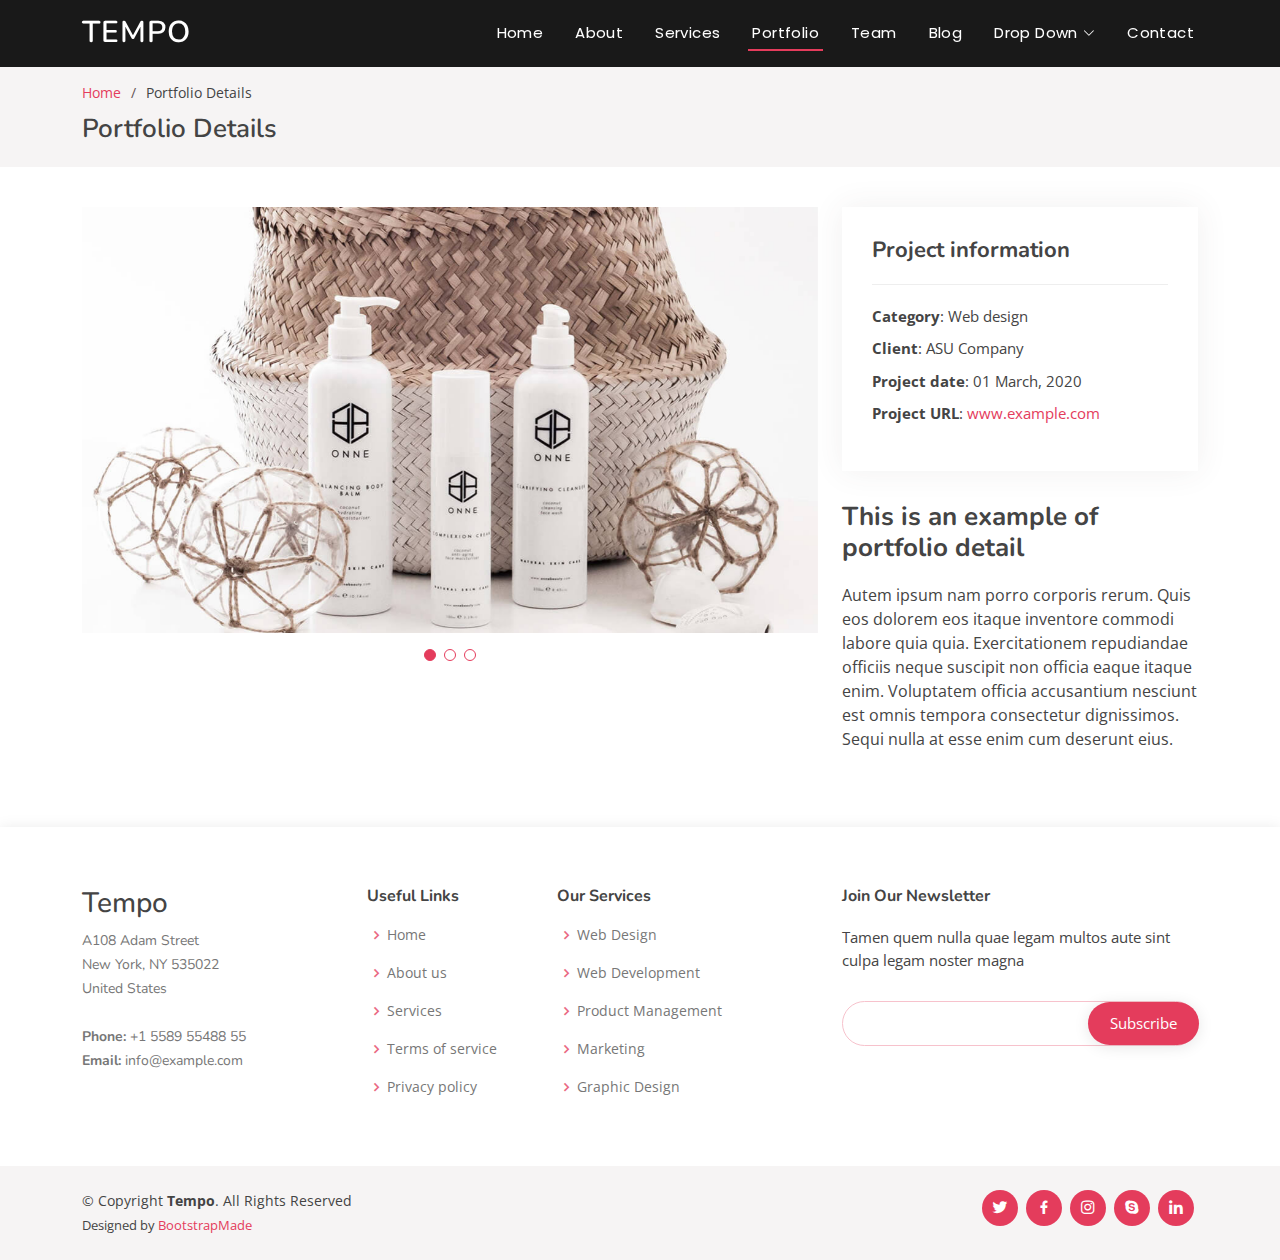
<file: myapp/Tempo/portfolio-details.html>
<!DOCTYPE html>
<html lang="en">

<head>
  <meta charset="utf-8">
  <meta content="width=device-width, initial-scale=1.0" name="viewport">

  <title>Portfolio Details - Tempo Bootstrap Template</title>
  <meta content="" name="description">
  <meta content="" name="keywords">

  <!-- Favicons -->
  <link href="assets/img/favicon.png" rel="icon">
  <link href="assets/img/apple-touch-icon.png" rel="apple-touch-icon">

  <!-- Google Fonts -->
  <link href="https://fonts.googleapis.com/css?family=Open+Sans:300,300i,400,400i,600,600i,700,700i|Nunito:300,300i,400,400i,600,600i,700,700i|Poppins:300,300i,400,400i,500,500i,600,600i,700,700i" rel="stylesheet">

  <!-- Vendor CSS Files -->
  <link href="assets/vendor/bootstrap/css/bootstrap.min.css" rel="stylesheet">
  <link href="assets/vendor/bootstrap-icons/bootstrap-icons.css" rel="stylesheet">
  <link href="assets/vendor/boxicons/css/boxicons.min.css" rel="stylesheet">
  <link href="assets/vendor/glightbox/css/glightbox.min.css" rel="stylesheet">
  <link href="assets/vendor/remixicon/remixicon.css" rel="stylesheet">
  <link href="assets/vendor/swiper/swiper-bundle.min.css" rel="stylesheet">

  <!-- Template Main CSS File -->
  <link href="assets/css/style.css" rel="stylesheet">

  <!-- =======================================================
  * Template Name: Tempo - v4.9.1
  * Template URL: https://bootstrapmade.com/tempo-free-onepage-bootstrap-theme/
  * Author: BootstrapMade.com
  * License: https://bootstrapmade.com/license/
  ======================================================== -->
</head>

<body>

  <!-- ======= Header ======= -->
  <header id="header" class="fixed-top header-inner-pages">
    <div class="container d-flex align-items-center justify-content-between">

      <h1 class="logo"><a href="index.html">Tempo</a></h1>
      <!-- Uncomment below if you prefer to use an image logo -->
      <!-- <a href="index.html" class="logo"><img src="assets/img/logo.png" alt="" class="img-fluid"></a>-->

      <nav id="navbar" class="navbar">
        <ul>
          <li><a class="nav-link scrollto " href="#hero">Home</a></li>
          <li><a class="nav-link scrollto" href="#about">About</a></li>
          <li><a class="nav-link scrollto" href="#services">Services</a></li>
          <li><a class="nav-link scrollto active" href="#portfolio">Portfolio</a></li>
          <li><a class="nav-link scrollto" href="#team">Team</a></li>
          <li><a href="blog.html">Blog</a></li>
          <li class="dropdown"><a href="#"><span>Drop Down</span> <i class="bi bi-chevron-down"></i></a>
            <ul>
              <li><a href="#">Drop Down 1</a></li>
              <li class="dropdown"><a href="#"><span>Deep Drop Down</span> <i class="bi bi-chevron-right"></i></a>
                <ul>
                  <li><a href="#">Deep Drop Down 1</a></li>
                  <li><a href="#">Deep Drop Down 2</a></li>
                  <li><a href="#">Deep Drop Down 3</a></li>
                  <li><a href="#">Deep Drop Down 4</a></li>
                  <li><a href="#">Deep Drop Down 5</a></li>
                </ul>
              </li>
              <li><a href="#">Drop Down 2</a></li>
              <li><a href="#">Drop Down 3</a></li>
              <li><a href="#">Drop Down 4</a></li>
            </ul>
          </li>
          <li><a class="nav-link scrollto" href="#contact">Contact</a></li>
        </ul>
        <i class="bi bi-list mobile-nav-toggle"></i>
      </nav><!-- .navbar -->

    </div>
  </header><!-- End Header -->

  <main id="main">

    <!-- ======= Breadcrumbs ======= -->
    <section id="breadcrumbs" class="breadcrumbs">
      <div class="container">

        <ol>
          <li><a href="index.html">Home</a></li>
          <li>Portfolio Details</li>
        </ol>
        <h2>Portfolio Details</h2>

      </div>
    </section><!-- End Breadcrumbs -->

    <!-- ======= Portfolio Details Section ======= -->
    <section id="portfolio-details" class="portfolio-details">
      <div class="container">

        <div class="row gy-4">

          <div class="col-lg-8">
            <div class="portfolio-details-slider swiper">
              <div class="swiper-wrapper align-items-center">

                <div class="swiper-slide">
                  <img src="assets/img/portfolio/portfolio-details-1.jpg" alt="">
                </div>

                <div class="swiper-slide">
                  <img src="assets/img/portfolio/portfolio-details-2.jpg" alt="">
                </div>

                <div class="swiper-slide">
                  <img src="assets/img/portfolio/portfolio-details-3.jpg" alt="">
                </div>

              </div>
              <div class="swiper-pagination"></div>
            </div>
          </div>

          <div class="col-lg-4">
            <div class="portfolio-info">
              <h3>Project information</h3>
              <ul>
                <li><strong>Category</strong>: Web design</li>
                <li><strong>Client</strong>: ASU Company</li>
                <li><strong>Project date</strong>: 01 March, 2020</li>
                <li><strong>Project URL</strong>: <a href="#">www.example.com</a></li>
              </ul>
            </div>
            <div class="portfolio-description">
              <h2>This is an example of portfolio detail</h2>
              <p>
                Autem ipsum nam porro corporis rerum. Quis eos dolorem eos itaque inventore commodi labore quia quia. Exercitationem repudiandae officiis neque suscipit non officia eaque itaque enim. Voluptatem officia accusantium nesciunt est omnis tempora consectetur dignissimos. Sequi nulla at esse enim cum deserunt eius.
              </p>
            </div>
          </div>

        </div>

      </div>
    </section><!-- End Portfolio Details Section -->

  </main><!-- End #main -->

  <!-- ======= Footer ======= -->
  <footer id="footer">

    <div class="footer-top">
      <div class="container">
        <div class="row">

          <div class="col-lg-3 col-md-6 footer-contact">
            <h3>Tempo</h3>
            <p>
              A108 Adam Street <br>
              New York, NY 535022<br>
              United States <br><br>
              <strong>Phone:</strong> +1 5589 55488 55<br>
              <strong>Email:</strong> info@example.com<br>
            </p>
          </div>

          <div class="col-lg-2 col-md-6 footer-links">
            <h4>Useful Links</h4>
            <ul>
              <li><i class="bx bx-chevron-right"></i> <a href="#">Home</a></li>
              <li><i class="bx bx-chevron-right"></i> <a href="#">About us</a></li>
              <li><i class="bx bx-chevron-right"></i> <a href="#">Services</a></li>
              <li><i class="bx bx-chevron-right"></i> <a href="#">Terms of service</a></li>
              <li><i class="bx bx-chevron-right"></i> <a href="#">Privacy policy</a></li>
            </ul>
          </div>

          <div class="col-lg-3 col-md-6 footer-links">
            <h4>Our Services</h4>
            <ul>
              <li><i class="bx bx-chevron-right"></i> <a href="#">Web Design</a></li>
              <li><i class="bx bx-chevron-right"></i> <a href="#">Web Development</a></li>
              <li><i class="bx bx-chevron-right"></i> <a href="#">Product Management</a></li>
              <li><i class="bx bx-chevron-right"></i> <a href="#">Marketing</a></li>
              <li><i class="bx bx-chevron-right"></i> <a href="#">Graphic Design</a></li>
            </ul>
          </div>

          <div class="col-lg-4 col-md-6 footer-newsletter">
            <h4>Join Our Newsletter</h4>
            <p>Tamen quem nulla quae legam multos aute sint culpa legam noster magna</p>
            <form action="" method="post">
              <input type="email" name="email"><input type="submit" value="Subscribe">
            </form>
          </div>

        </div>
      </div>
    </div>

    <div class="container d-md-flex py-4">

      <div class="me-md-auto text-center text-md-start">
        <div class="copyright">
          &copy; Copyright <strong><span>Tempo</span></strong>. All Rights Reserved
        </div>
        <div class="credits">
          <!-- All the links in the footer should remain intact. -->
          <!-- You can delete the links only if you purchased the pro version. -->
          <!-- Licensing information: https://bootstrapmade.com/license/ -->
          <!-- Purchase the pro version with working PHP/AJAX contact form: https://bootstrapmade.com/tempo-free-onepage-bootstrap-theme/ -->
          Designed by <a href="https://bootstrapmade.com/">BootstrapMade</a>
        </div>
      </div>
      <div class="social-links text-center text-md-right pt-3 pt-md-0">
        <a href="#" class="twitter"><i class="bx bxl-twitter"></i></a>
        <a href="#" class="facebook"><i class="bx bxl-facebook"></i></a>
        <a href="#" class="instagram"><i class="bx bxl-instagram"></i></a>
        <a href="#" class="google-plus"><i class="bx bxl-skype"></i></a>
        <a href="#" class="linkedin"><i class="bx bxl-linkedin"></i></a>
      </div>
    </div>
  </footer><!-- End Footer -->

  <a href="#" class="back-to-top d-flex align-items-center justify-content-center"><i class="bi bi-arrow-up-short"></i></a>

  <!-- Vendor JS Files -->
  <script src="assets/vendor/bootstrap/js/bootstrap.bundle.min.js"></script>
  <script src="assets/vendor/glightbox/js/glightbox.min.js"></script>
  <script src="assets/vendor/isotope-layout/isotope.pkgd.min.js"></script>
  <script src="assets/vendor/swiper/swiper-bundle.min.js"></script>
  <script src="assets/vendor/php-email-form/validate.js"></script>

  <!-- Template Main JS File -->
  <script src="assets/js/main.js"></script>

</body>

</html>
</file>
<file: myapp/Tempo/assets/css/style.css>
/**
* Template Name: Tempo - v4.9.1
* Template URL: https://bootstrapmade.com/tempo-free-onepage-bootstrap-theme/
* Author: BootstrapMade.com
* License: https://bootstrapmade.com/license/
*/

/*--------------------------------------------------------------
# General
--------------------------------------------------------------*/
body {
  font-family: "Open Sans", sans-serif;
  color: #444444;
}

a {
  color: #e43c5c;
  text-decoration: none;
}

a:hover {
  color: #ea6981;
  text-decoration: none;
}

h1,
h2,
h3,
h4,
h5,
h6 {
  font-family: "Nunito", sans-serif;
}

/*--------------------------------------------------------------
# Back to top button
--------------------------------------------------------------*/
.back-to-top {
  position: fixed;
  visibility: hidden;
  opacity: 0;
  right: 15px;
  bottom: 15px;
  z-index: 996;
  background: #e43c5c;
  width: 40px;
  height: 40px;
  border-radius: 50px;
  transition: all 0.4s;
}

.back-to-top i {
  font-size: 28px;
  color: #fff;
  line-height: 0;
}

.back-to-top:hover {
  background: #e9607a;
  color: #fff;
}

.back-to-top.active {
  visibility: visible;
  opacity: 1;
}

/*--------------------------------------------------------------
# Header
--------------------------------------------------------------*/
#header {
  transition: all 0.5s;
  z-index: 997;
  padding: 20px 0;
}

#header .logo {
  font-size: 30px;
  margin: 0;
  padding: 0;
  line-height: 1;
  font-weight: 600;
  letter-spacing: 1px;
  text-transform: uppercase;
}

#header .logo a {
  color: #fff;
}

#header .logo img {
  max-height: 40px;
}

#header.header-scrolled,
#header.header-inner-pages {
  background: rgba(0, 0, 0, 0.9);
  padding: 12px 0;
}

/*--------------------------------------------------------------
# Navigation Menu
--------------------------------------------------------------*/
/**
* Desktop Navigation 
*/
.navbar {
  padding: 0;
}

.navbar ul {
  margin: 0;
  padding: 0;
  display: flex;
  list-style: none;
  align-items: center;
}

.navbar li {
  position: relative;
}

.navbar>ul>li {
  white-space: nowrap;
  padding: 10px 0 10px 24px;
}

.navbar a,
.navbar a:focus {
  display: flex;
  align-items: center;
  justify-content: space-between;
  font-family: "Poppins", sans-serif;
  color: #fff;
  font-size: 15px;
  padding: 0 4px;
  white-space: nowrap;
  transition: 0.3s;
  letter-spacing: 0.4px;
  position: relative;
}

.navbar a i,
.navbar a:focus i {
  font-size: 12px;
  line-height: 0;
  margin-left: 5px;
}

.navbar>ul>li>a:before {
  content: "";
  position: absolute;
  width: 100%;
  height: 2px;
  bottom: -6px;
  left: 0;
  background-color: #e43c5c;
  visibility: hidden;
  transform: scaleX(0);
  transition: all 0.3s ease-in-out 0s;
}

.navbar a:hover:before,
.navbar li:hover>a:before,
.navbar .active:before {
  visibility: visible;
  transform: scaleX(1);
}

.navbar a:hover,
.navbar .active,
.navbar .active:focus,
.navbar li:hover>a {
  color: #fff;
}

.navbar .dropdown ul {
  display: block;
  position: absolute;
  left: 24px;
  top: calc(100% + 30px);
  margin: 0;
  padding: 10px 0;
  z-index: 99;
  opacity: 0;
  visibility: hidden;
  background: #fff;
  box-shadow: 0px 0px 30px rgba(127, 137, 161, 0.25);
  transition: 0.3s;
}

.navbar .dropdown ul li {
  min-width: 200px;
}

.navbar .dropdown ul a {
  padding: 10px 20px;
  font-size: 14px;
  text-transform: none;
  color: #493c3e;
}

.navbar .dropdown ul a i {
  font-size: 12px;
}

.navbar .dropdown ul a:hover,
.navbar .dropdown ul .active:hover,
.navbar .dropdown ul li:hover>a {
  color: #e43c5c;
}

.navbar .dropdown:hover>ul {
  opacity: 1;
  top: 100%;
  visibility: visible;
}

.navbar .dropdown .dropdown ul {
  top: 0;
  left: calc(100% - 30px);
  visibility: hidden;
}

.navbar .dropdown .dropdown:hover>ul {
  opacity: 1;
  top: 0;
  left: 100%;
  visibility: visible;
}

@media (max-width: 1366px) {
  .navbar .dropdown .dropdown ul {
    left: -90%;
  }

  .navbar .dropdown .dropdown:hover>ul {
    left: -100%;
  }
}

/**
* Mobile Navigation 
*/
.mobile-nav-toggle {
  color: #fff;
  font-size: 28px;
  cursor: pointer;
  display: none;
  line-height: 0;
  transition: 0.5s;
}

@media (max-width: 991px) {
  .mobile-nav-toggle {
    display: block;
  }

  .navbar ul {
    display: none;
  }
}

.navbar-mobile {
  position: fixed;
  overflow: hidden;
  top: 0;
  right: 0;
  left: 0;
  bottom: 0;
  background: rgba(45, 37, 38, 0.9);
  transition: 0.3s;
  z-index: 999;
}

.navbar-mobile .mobile-nav-toggle {
  position: absolute;
  top: 15px;
  right: 15px;
}

.navbar-mobile ul {
  display: block;
  position: absolute;
  top: 55px;
  right: 15px;
  bottom: 15px;
  left: 15px;
  padding: 10px 0;
  background-color: #fff;
  overflow-y: auto;
  transition: 0.3s;
}

.navbar-mobile>ul>li {
  padding: 0;
}

.navbar-mobile a:hover:before,
.navbar-mobile li:hover>a:before,
.navbar-mobile .active:before {
  visibility: hidden;
}

.navbar-mobile a,
.navbar-mobile a:focus {
  padding: 10px 20px;
  font-size: 15px;
  color: #493c3e;
}

.navbar-mobile a:hover,
.navbar-mobile .active,
.navbar-mobile li:hover>a {
  color: #e43c5c;
}

.navbar-mobile .getstarted,
.navbar-mobile .getstarted:focus {
  margin: 15px;
}

.navbar-mobile .dropdown ul {
  position: static;
  display: none;
  margin: 10px 20px;
  padding: 10px 0;
  z-index: 99;
  opacity: 1;
  visibility: visible;
  background: #fff;
  box-shadow: 0px 0px 30px rgba(127, 137, 161, 0.25);
}

.navbar-mobile .dropdown ul li {
  min-width: 200px;
}

.navbar-mobile .dropdown ul a {
  padding: 10px 20px;
}

.navbar-mobile .dropdown ul a i {
  font-size: 12px;
}

.navbar-mobile .dropdown ul a:hover,
.navbar-mobile .dropdown ul .active:hover,
.navbar-mobile .dropdown ul li:hover>a {
  color: #e43c5c;
}

.navbar-mobile .dropdown>.dropdown-active {
  display: block;
}

/*--------------------------------------------------------------
# Hero Section
--------------------------------------------------------------*/
#hero {
  width: 100%;
  height: 100vh;
  background: url("../img/hero-bg.jpg") top center;
  background-size: cover;
  position: relative;
}

#hero:before {
  content: "";
  background: rgba(0, 0, 0, 0.6);
  position: absolute;
  bottom: 0;
  top: 0;
  left: 0;
  right: 0;
}

#hero .hero-container {
  position: absolute;
  bottom: 0;
  top: 0;
  left: 0;
  right: 0;
  display: flex;
  justify-content: center;
  align-items: center;
  flex-direction: column;
  text-align: center;
  padding: 0 15px;
}

#hero h3 {
  background: rgba(255, 255, 255, 0.1);
  color: #fff;
  font-size: 26px;
  padding: 10px 30px;
  margin-bottom: 30px;
  border-radius: 50px;
}

#hero h1 {
  margin: 0 0 10px 0;
  font-size: 48px;
  font-weight: 700;
  line-height: 56px;
  text-transform: uppercase;
  color: #fff;
}

#hero h2 {
  color: #eee;
  margin-bottom: 40px;
  font-size: 24px;
}

#hero .btn-get-started {
  font-family: "Poppins", sans-serif;
  text-transform: uppercase;
  font-weight: 400;
  font-size: 13px;
  letter-spacing: 1px;
  display: inline-block;
  padding: 8px 30px 9px 30px;
  border-radius: 50px;
  transition: 0.5s;
  border: 2px solid #fff;
  color: #fff;
}

#hero .btn-get-started:hover {
  background: #e43c5c;
  border: 2px solid #e43c5c;
}

@media (min-width: 1024px) {
  #hero {
    background-attachment: fixed;
  }
}

@media (max-width: 768px) {
  #hero h3 {
    font-size: 22px;
  }

  #hero h1 {
    font-size: 28px;
    line-height: 36px;
  }

  #hero h2 {
    font-size: 18px;
    line-height: 24px;
    margin-bottom: 30px;
  }
}

@media (max-height: 500px) {
  #hero {
    height: 150vh;
  }
}

/*--------------------------------------------------------------
# Sections General
--------------------------------------------------------------*/
section {
  padding: 60px 0;
  overflow: hidden;
}

.section-bg {
  background-color: white;
}

.section-title {
  text-align: center;
  padding-bottom: 30px;
}

.section-title h2 {
  font-size: 13px;
  letter-spacing: 1px;
  font-weight: 700;
  padding: 8px 20px;
  line-height: 1;
  margin: 0;
  background: #fdeff2;
  color: #e43c5c;
  display: inline-block;
  text-transform: uppercase;
  border-radius: 50px;
}

.section-title h3 {
  margin: 15px 0 0 0;
  font-size: 32px;
  font-weight: 700;
}

.section-title h3 span {
  color: #e43c5c;
}

.section-title p {
  margin: 15px auto 0 auto;
  font-weight: 600;
}

@media (min-width: 1024px) {
  .section-title p {
    width: 50%;
  }
}

/*--------------------------------------------------------------
# About
--------------------------------------------------------------*/
.about .content h3 {
  font-weight: 600;
  font-size: 26px;
}

.about .content ul {
  list-style: none;
  padding: 0;
}

.about .content ul li {
  padding-left: 28px;
  position: relative;
}

.about .content ul li+li {
  margin-top: 10px;
}

.about .content ul i {
  position: absolute;
  left: 0;
  top: 2px;
  font-size: 20px;
  color: #e43c5c;
  line-height: 1;
}

.about .content p:last-child {
  margin-bottom: 0;
}

.about .content .btn-learn-more {
  font-family: "Nunito", sans-serif;
  font-weight: 600;
  font-size: 14px;
  letter-spacing: 1px;
  display: inline-block;
  padding: 12px 32px;
  border-radius: 50px;
  transition: 0.3s;
  line-height: 1;
  color: #e43c5c;
  -webkit-animation-delay: 0.8s;
  animation-delay: 0.8s;
  margin-top: 6px;
  border: 2px solid #e43c5c;
}

.about .content .btn-learn-more:hover {
  background: #e43c5c;
  color: #fff;
  text-decoration: none;
}

/*--------------------------------------------------------------
# Services
--------------------------------------------------------------*/
.services {
  padding-bottom: 30px;
}

.services .icon-box {
  padding: 60px 30px;
  position: relative;
  overflow: hidden;
  background: #fff;
  box-shadow: 2px 0 35px 0 rgba(68, 88, 144, 0.12);
  transition: all 0.3s ease-in-out;
  border-radius: 8px;
  z-index: 1;
  text-align: center;
}

.services .icon-box::before {
  content: "";
  position: absolute;
  background: #fdeff2;
  right: 0;
  left: 0;
  bottom: 0;
  top: 100%;
  transition: all 0.4s;
  z-index: -1;
}

.services .icon-box:hover::before {
  background: #e43c5c;
  top: 0;
  border-radius: 0px;
}

.services .icon {
  margin-bottom: 15px;
}

.services .icon i {
  font-size: 48px;
  line-height: 1;
  color: #e43c5c;
  transition: all 0.3s ease-in-out;
}

.services .title {
  font-weight: 700;
  margin-bottom: 15px;
  font-size: 18px;
}

.services .title a {
  color: #111;
}

.services .description {
  font-size: 15px;
  line-height: 28px;
  margin-bottom: 0;
}

.services .icon-box:hover .title a,
.services .icon-box:hover .description {
  color: #fff;
}

.services .icon-box:hover .icon i {
  color: #fff;
}

/*--------------------------------------------------------------
# Features
--------------------------------------------------------------*/
.features {
  padding-top: 20px;
}

.features .icon-box {
  display: flex;
  align-items: center;
  padding: 20px;
  transition: ease-in-out 0.3s;
  box-shadow: 2px 0 35px 0 rgba(68, 88, 144, 0.12);
}

.features .icon-box i {
  font-size: 32px;
  padding-right: 10px;
  line-height: 1;
}

.features .icon-box h3 {
  font-weight: 700;
  margin: 0;
  padding: 0;
  line-height: 1;
  font-size: 16px;
}

.features .icon-box h3 a {
  color: #493c3e;
  transition: ease-in-out 0.3s;
}

.features .icon-box:hover a {
  color: #e43c5c;
}

/*--------------------------------------------------------------
# Cta
--------------------------------------------------------------*/
.cta {
  background: linear-gradient(rgba(2, 2, 2, 0.5), rgba(0, 0, 0, 0.8)), url("../img/cta-bg.jpg") center center;
  background-size: cover;
  padding: 60px 0;
}

.cta h3 {
  color: #fff;
  font-size: 28px;
  font-weight: 700;
}

.cta p {
  color: #fff;
}

.cta .cta-btn {
  font-family: "Nunito", sans-serif;
  text-transform: uppercase;
  font-weight: 500;
  font-size: 16px;
  letter-spacing: 1px;
  display: inline-block;
  padding: 8px 28px;
  border-radius: 25px;
  transition: 0.5s;
  margin-top: 10px;
  border: 2px solid #fff;
  color: #fff;
}

.cta .cta-btn:hover {
  background: #e43c5c;
  border: 2px solid #e43c5c;
}

@media (min-width: 1024px) {
  .cta {
    background-attachment: fixed;
  }
}

/*--------------------------------------------------------------
# Portfolio
--------------------------------------------------------------*/
.portfolio #portfolio-flters {
  padding: 0;
  margin: 0 auto 25px auto;
  list-style: none;
  text-align: center;
  border-radius: 50px;
}

.portfolio #portfolio-flters li {
  cursor: pointer;
  display: inline-block;
  padding: 7px 17px 9px 17px;
  font-size: 14px;
  font-weight: 500;
  line-height: 1;
  color: #444444;
  margin: 0 3px 10px 3px;
  transition: all ease-in-out 0.3s;
  background: #ede9e9;
  border-radius: 50px;
}

.portfolio #portfolio-flters li:hover,
.portfolio #portfolio-flters li.filter-active {
  color: #fff;
  background: #e43c5c;
}

.portfolio #portfolio-flters li:last-child {
  margin-right: 0;
}

.portfolio .portfolio-item {
  margin-bottom: 30px;
  overflow: hidden;
}

.portfolio .portfolio-item img {
  position: relative;
  top: 0;
  transition: all 0.6s cubic-bezier(0.645, 0.045, 0.355, 1);
}

.portfolio .portfolio-item .portfolio-info {
  opacity: 0;
  position: absolute;
  left: 15px;
  right: 15px;
  bottom: -50px;
  z-index: 3;
  transition: all ease-in-out 0.3s;
  background: #e43c5c;
  padding: 15px 20px;
}

.portfolio .portfolio-item .portfolio-info h4 {
  font-size: 18px;
  color: #fff;
  font-weight: 600;
}

.portfolio .portfolio-item .portfolio-info p {
  color: #fff;
  font-size: 14px;
  margin-bottom: 0;
}

.portfolio .portfolio-item .portfolio-info .preview-link,
.portfolio .portfolio-item .portfolio-info .details-link {
  position: absolute;
  right: 50px;
  font-size: 24px;
  top: calc(50% - 18px);
  color: white;
  transition: ease-in-out 0.3s;
}

.portfolio .portfolio-item .portfolio-info .preview-link:hover,
.portfolio .portfolio-item .portfolio-info .details-link:hover {
  color: #f7c2cc;
}

.portfolio .portfolio-item .portfolio-info .details-link {
  right: 15px;
}

.portfolio .portfolio-item:hover img {
  top: -30px;
}

.portfolio .portfolio-item:hover .portfolio-info {
  opacity: 1;
  bottom: 0;
}

/*--------------------------------------------------------------
# Portfolio Details
--------------------------------------------------------------*/
.portfolio-details {
  padding-top: 40px;
}

.portfolio-details .portfolio-details-slider img {
  width: 100%;
}

.portfolio-details .portfolio-details-slider .swiper-pagination {
  margin-top: 20px;
  position: relative;
}

.portfolio-details .portfolio-details-slider .swiper-pagination .swiper-pagination-bullet {
  width: 12px;
  height: 12px;
  background-color: #fff;
  opacity: 1;
  border: 1px solid #e43c5c;
}

.portfolio-details .portfolio-details-slider .swiper-pagination .swiper-pagination-bullet-active {
  background-color: #e43c5c;
}

.portfolio-details .portfolio-info {
  padding: 30px;
  box-shadow: 0px 0 30px rgba(73, 60, 62, 0.08);
}

.portfolio-details .portfolio-info h3 {
  font-size: 22px;
  font-weight: 700;
  margin-bottom: 20px;
  padding-bottom: 20px;
  border-bottom: 1px solid #eee;
}

.portfolio-details .portfolio-info ul {
  list-style: none;
  padding: 0;
  font-size: 15px;
}

.portfolio-details .portfolio-info ul li+li {
  margin-top: 10px;
}

.portfolio-details .portfolio-description {
  padding-top: 30px;
}

.portfolio-details .portfolio-description h2 {
  font-size: 26px;
  font-weight: 700;
  margin-bottom: 20px;
}

.portfolio-details .portfolio-description p {
  padding: 0;
}

/*--------------------------------------------------------------
# Pricing
--------------------------------------------------------------*/
.pricing .box {
  padding: 20px;
  background: #f9f9f9;
  text-align: center;
  border-radius: 8px;
  position: relative;
  overflow: hidden;
  border: 2px solid #f9f9f9;
}

.pricing .box h3 {
  font-weight: 400;
  padding: 15px;
  margin-top: 15px;
  font-size: 20px;
  font-weight: 600;
  color: #493c3e;
}

.pricing .box h4 {
  font-size: 42px;
  color: #e43c5c;
  font-weight: 500;
  font-family: "Open Sans", sans-serif;
  margin-bottom: 20px;
}

.pricing .box h4 sup {
  font-size: 20px;
  top: -15px;
  left: -3px;
}

.pricing .box h4 span {
  color: #bababa;
  font-size: 16px;
  font-weight: 300;
}

.pricing .box ul {
  padding: 0;
  list-style: none;
  color: #493c3e;
  text-align: center;
  line-height: 20px;
  font-size: 14px;
}

.pricing .box ul li {
  padding-bottom: 16px;
}

.pricing .box ul i {
  color: #e43c5c;
  font-size: 18px;
  padding-right: 4px;
}

.pricing .box ul .na {
  color: #ccc;
  text-decoration: line-through;
}

.pricing .box .btn-wrap {
  padding: 15px;
  text-align: center;
}

.pricing .box .btn-buy {
  display: inline-block;
  padding: 8px 40px 10px 40px;
  border-radius: 50px;
  border: 2px solid #e43c5c;
  color: #e43c5c;
  font-size: 14px;
  font-weight: 400;
  font-family: "Nunito", sans-serif;
  font-weight: 600;
  transition: 0.3s;
}

.pricing .box .btn-buy:hover {
  background: #e43c5c;
  color: #fff;
}

.pricing .recommended {
  border-color: #e43c5c;
}

.pricing .recommended .btn-buy {
  background: #e43c5c;
  color: #fff;
}

.pricing .recommended .btn-buy:hover {
  background: #d91e42;
  border-color: #d91e42;
}

.pricing .recommended-badge {
  position: absolute;
  top: 5px;
  left: 50%;
  transform: translateX(-50%);
  z-index: 1;
  font-size: 13px;
  padding: 3px 25px 6px 25px;
  background: #fce6ea;
  color: #e43c5c;
  border-radius: 50px;
}

/*--------------------------------------------------------------
# F.A.Q
--------------------------------------------------------------*/
.faq {
  padding: 60px 0;
}

.faq .faq-list {
  padding: 0;
  list-style: none;
}

.faq .faq-list li {
  border-bottom: 1px solid #f1eeef;
  margin-bottom: 20px;
  padding-bottom: 20px;
}

.faq .faq-list .question {
  display: block;
  position: relative;
  font-family: #e43c5c;
  font-size: 18px;
  line-height: 24px;
  font-weight: 400;
  padding-left: 25px;
  cursor: pointer;
  color: #d01d3f;
  transition: 0.3s;
}

.faq .faq-list i {
  font-size: 16px;
  position: absolute;
  left: 0;
  top: -2px;
}

.faq .faq-list p {
  margin-bottom: 0;
  padding: 10px 0 0 25px;
}

.faq .faq-list .icon-show {
  display: none;
}

.faq .faq-list .collapsed {
  color: black;
}

.faq .faq-list .collapsed:hover {
  color: #e43c5c;
}

.faq .faq-list .collapsed .icon-show {
  display: inline-block;
  transition: 0.6s;
}

.faq .faq-list .collapsed .icon-close {
  display: none;
  transition: 0.6s;
}

@media (min-width: 1280px) {
  .faq .container {
    padding: 0 120px;
  }
}

/*--------------------------------------------------------------
# Team
--------------------------------------------------------------*/
.team {
  background: #fff;
  padding: 60px 0;
}

.team .member {
  margin-bottom: 20px;
  overflow: hidden;
  text-align: center;
  border-radius: 5px;
  background: #fff;
  box-shadow: 0px 2px 15px rgba(0, 0, 0, 0.1);
}

.team .member .member-img {
  position: relative;
  overflow: hidden;
}

.team .member .social {
  position: absolute;
  left: 0;
  bottom: 0;
  right: 0;
  height: 40px;
  opacity: 0;
  transition: ease-in-out 0.3s;
  background: rgba(255, 255, 255, 0.85);
  display: flex;
  align-items: center;
  justify-content: center;
}

.team .member .social a {
  transition: color 0.3s;
  color: #493c3e;
  margin: 0 10px;
  display: inline-flex;
  align-items: center;
  justify-content: center;
}

.team .member .social a i {
  line-height: 0;
}

.team .member .social a:hover {
  color: #e43c5c;
}

.team .member .social i {
  font-size: 18px;
  margin: 0 2px;
}

.team .member .member-info {
  padding: 25px 15px;
}

.team .member .member-info h4 {
  font-weight: 700;
  margin-bottom: 5px;
  font-size: 18px;
  color: #493c3e;
}

.team .member .member-info span {
  display: block;
  font-size: 13px;
  font-weight: 400;
  color: #aaaaaa;
}

.team .member .member-info p {
  font-style: italic;
  font-size: 14px;
  line-height: 26px;
  color: #777777;
}

.team .member:hover .social {
  opacity: 1;
}

/*--------------------------------------------------------------
# Contact
--------------------------------------------------------------*/
.contact .info {
  width: 100%;
  background: #fff;
}

.contact .info i {
  font-size: 20px;
  color: #e43c5c;
  float: left;
  width: 44px;
  height: 44px;
  background: #fdeff2;
  display: flex;
  justify-content: center;
  align-items: center;
  border-radius: 50px;
  transition: all 0.3s ease-in-out;
}

.contact .info h4 {
  padding: 0 0 0 60px;
  font-size: 22px;
  font-weight: 600;
  margin-bottom: 5px;
  color: #493c3e;
}

.contact .info p {
  padding: 0 0 0 60px;
  margin-bottom: 0;
  font-size: 14px;
  color: #816a6e;
}

.contact .info .email,
.contact .info .phone {
  margin-top: 40px;
}

.contact .info .email:hover i,
.contact .info .address:hover i,
.contact .info .phone:hover i {
  background: #e43c5c;
  color: #fff;
}

.contact .php-email-form {
  width: 100%;
  background: #fff;
}

.contact .php-email-form .form-group {
  padding-bottom: 8px;
}

.contact .php-email-form .error-message {
  display: none;
  color: #fff;
  background: #ed3c0d;
  text-align: left;
  padding: 15px;
  font-weight: 600;
}

.contact .php-email-form .error-message br+br {
  margin-top: 25px;
}

.contact .php-email-form .sent-message {
  display: none;
  color: #fff;
  background: #18d26e;
  text-align: center;
  padding: 15px;
  font-weight: 600;
}

.contact .php-email-form .loading {
  display: none;
  background: #fff;
  text-align: center;
  padding: 15px;
}

.contact .php-email-form .loading:before {
  content: "";
  display: inline-block;
  border-radius: 50%;
  width: 24px;
  height: 24px;
  margin: 0 10px -6px 0;
  border: 3px solid #18d26e;
  border-top-color: #eee;
  -webkit-animation: animate-loading 1s linear infinite;
  animation: animate-loading 1s linear infinite;
}

.contact .php-email-form input,
.contact .php-email-form textarea {
  border-radius: 0;
  box-shadow: none;
  font-size: 14px;
}

.contact .php-email-form input:focus,
.contact .php-email-form textarea:focus {
  border-color: #e43c5c;
}

.contact .php-email-form input {
  height: 44px;
}

.contact .php-email-form textarea {
  padding: 10px 12px;
}

.contact .php-email-form button[type=submit] {
  background: #e43c5c;
  border: 0;
  padding: 10px 28px;
  color: #fff;
  transition: 0.4s;
  border-radius: 50px;
}

.contact .php-email-form button[type=submit]:hover {
  background: #d01d3f;
}

@-webkit-keyframes animate-loading {
  0% {
    transform: rotate(0deg);
  }

  100% {
    transform: rotate(360deg);
  }
}

@keyframes animate-loading {
  0% {
    transform: rotate(0deg);
  }

  100% {
    transform: rotate(360deg);
  }
}

/*--------------------------------------------------------------
# Breadcrumbs
--------------------------------------------------------------*/
.breadcrumbs {
  padding: 15px 0;
  background: #f6f4f4;
  margin-top: 67px;
}

@media (max-width: 992px) {
  .breadcrumbs {
    margin-top: 50px;
  }
}

.breadcrumbs h2 {
  font-size: 26px;
  font-weight: 600;
}

.breadcrumbs ol {
  display: flex;
  flex-wrap: wrap;
  list-style: none;
  padding: 0 0 10px 0;
  margin: 0;
  font-size: 14px;
}

.breadcrumbs ol li+li {
  padding-left: 10px;
}

.breadcrumbs ol li+li::before {
  display: inline-block;
  padding-right: 10px;
  color: #655356;
  content: "/";
}

/*--------------------------------------------------------------
# Blog
--------------------------------------------------------------*/
.blog {
  padding: 40px 0 20px 0;
}

.blog .entry {
  padding: 30px;
  margin-bottom: 60px;
  box-shadow: 0 4px 16px rgba(0, 0, 0, 0.1);
}

.blog .entry .entry-img {
  max-height: 440px;
  margin: -30px -30px 20px -30px;
  overflow: hidden;
}

.blog .entry .entry-title {
  font-size: 28px;
  font-weight: bold;
  padding: 0;
  margin: 0 0 20px 0;
}

.blog .entry .entry-title a {
  color: #493c3e;
  transition: 0.3s;
}

.blog .entry .entry-title a:hover {
  color: #e43c5c;
}

.blog .entry .entry-meta {
  margin-bottom: 15px;
  color: #b1a0a3;
}

.blog .entry .entry-meta ul {
  display: flex;
  flex-wrap: wrap;
  list-style: none;
  align-items: center;
  padding: 0;
  margin: 0;
}

.blog .entry .entry-meta ul li+li {
  padding-left: 20px;
}

.blog .entry .entry-meta i {
  font-size: 16px;
  margin-right: 8px;
  line-height: 0;
}

.blog .entry .entry-meta a {
  color: #777777;
  font-size: 14px;
  display: inline-block;
  line-height: 1;
}

.blog .entry .entry-content p {
  line-height: 24px;
}

.blog .entry .entry-content .read-more {
  -moz-text-align-last: right;
  text-align-last: right;
}

.blog .entry .entry-content .read-more a {
  display: inline-block;
  background: #e43c5c;
  color: #fff;
  padding: 6px 20px;
  transition: 0.3s;
  font-size: 14px;
  border-radius: 4px;
}

.blog .entry .entry-content .read-more a:hover {
  background: #e7526f;
}

.blog .entry .entry-content h3 {
  font-size: 22px;
  margin-top: 30px;
  font-weight: bold;
}

.blog .entry .entry-content blockquote {
  overflow: hidden;
  background-color: #fafafa;
  padding: 60px;
  position: relative;
  text-align: center;
  margin: 20px 0;
}

.blog .entry .entry-content blockquote p {
  color: #444444;
  line-height: 1.6;
  margin-bottom: 0;
  font-style: italic;
  font-weight: 500;
  font-size: 22px;
}

.blog .entry .entry-content blockquote::after {
  content: "";
  position: absolute;
  left: 0;
  top: 0;
  bottom: 0;
  width: 3px;
  background-color: #493c3e;
  margin-top: 20px;
  margin-bottom: 20px;
}

.blog .entry .entry-footer {
  padding-top: 10px;
  border-top: 1px solid #e6e6e6;
}

.blog .entry .entry-footer i {
  color: #9a8487;
  display: inline;
}

.blog .entry .entry-footer a {
  color: #57484a;
  transition: 0.3s;
}

.blog .entry .entry-footer a:hover {
  color: #e43c5c;
}

.blog .entry .entry-footer .cats {
  list-style: none;
  display: inline;
  padding: 0 20px 0 0;
  font-size: 14px;
}

.blog .entry .entry-footer .cats li {
  display: inline-block;
}

.blog .entry .entry-footer .tags {
  list-style: none;
  display: inline;
  padding: 0;
  font-size: 14px;
}

.blog .entry .entry-footer .tags li {
  display: inline-block;
}

.blog .entry .entry-footer .tags li+li::before {
  padding-right: 6px;
  color: #6c757d;
  content: ",";
}

.blog .entry .entry-footer .share {
  font-size: 16px;
}

.blog .entry .entry-footer .share i {
  padding-left: 5px;
}

.blog .entry-single {
  margin-bottom: 30px;
}

.blog .blog-author {
  padding: 20px;
  margin-bottom: 30px;
  box-shadow: 0 4px 16px rgba(0, 0, 0, 0.1);
}

.blog .blog-author img {
  width: 120px;
  margin-right: 20px;
}

.blog .blog-author h4 {
  font-weight: 600;
  font-size: 22px;
  margin-bottom: 0px;
  padding: 0;
  color: #493c3e;
}

.blog .blog-author .social-links {
  margin: 0 10px 10px 0;
}

.blog .blog-author .social-links a {
  color: rgba(73, 60, 62, 0.5);
  margin-right: 5px;
}

.blog .blog-author p {
  font-style: italic;
  color: #b7b7b7;
}

.blog .blog-comments {
  margin-bottom: 30px;
}

.blog .blog-comments .comments-count {
  font-weight: bold;
}

.blog .blog-comments .comment {
  margin-top: 30px;
  position: relative;
}

.blog .blog-comments .comment .comment-img {
  margin-right: 14px;
}

.blog .blog-comments .comment .comment-img img {
  width: 60px;
}

.blog .blog-comments .comment h5 {
  font-size: 16px;
  margin-bottom: 2px;
}

.blog .blog-comments .comment h5 a {
  font-weight: bold;
  color: #444444;
  transition: 0.3s;
}

.blog .blog-comments .comment h5 a:hover {
  color: #e43c5c;
}

.blog .blog-comments .comment h5 .reply {
  padding-left: 10px;
  color: #493c3e;
}

.blog .blog-comments .comment h5 .reply i {
  font-size: 20px;
}

.blog .blog-comments .comment time {
  display: block;
  font-size: 14px;
  color: #655356;
  margin-bottom: 5px;
}

.blog .blog-comments .comment.comment-reply {
  padding-left: 40px;
}

.blog .blog-comments .reply-form {
  margin-top: 30px;
  padding: 30px;
  box-shadow: 0 4px 16px rgba(0, 0, 0, 0.1);
}

.blog .blog-comments .reply-form h4 {
  font-weight: bold;
  font-size: 22px;
}

.blog .blog-comments .reply-form p {
  font-size: 14px;
}

.blog .blog-comments .reply-form input {
  border-radius: 4px;
  padding: 10px 10px;
  font-size: 14px;
}

.blog .blog-comments .reply-form input:focus {
  box-shadow: none;
  border-color: #f096a7;
}

.blog .blog-comments .reply-form textarea {
  border-radius: 4px;
  padding: 10px 10px;
  font-size: 14px;
}

.blog .blog-comments .reply-form textarea:focus {
  box-shadow: none;
  border-color: #f096a7;
}

.blog .blog-comments .reply-form .form-group {
  margin-bottom: 25px;
}

.blog .blog-comments .reply-form .btn-primary {
  border-radius: 4px;
  padding: 10px 20px;
  border: 0;
  background-color: #493c3e;
}

.blog .blog-comments .reply-form .btn-primary:hover {
  background-color: #57484a;
}

.blog .blog-pagination {
  color: #816a6e;
}

.blog .blog-pagination ul {
  display: flex;
  padding: 0;
  margin: 0;
  list-style: none;
}

.blog .blog-pagination li {
  margin: 0 5px;
  transition: 0.3s;
}

.blog .blog-pagination li a {
  color: #493c3e;
  padding: 7px 16px;
  display: flex;
  align-items: center;
  justify-content: center;
}

.blog .blog-pagination li.active,
.blog .blog-pagination li:hover {
  background: #e43c5c;
}

.blog .blog-pagination li.active a,
.blog .blog-pagination li:hover a {
  color: #fff;
}

.blog .sidebar {
  padding: 30px;
  margin: 0 0 60px 20px;
  box-shadow: 0 4px 16px rgba(0, 0, 0, 0.1);
}

.blog .sidebar .sidebar-title {
  font-size: 20px;
  font-weight: 700;
  padding: 0 0 0 0;
  margin: 0 0 15px 0;
  color: #493c3e;
  position: relative;
}

.blog .sidebar .sidebar-item {
  margin-bottom: 30px;
}

.blog .sidebar .search-form form {
  background: #fff;
  border: 1px solid #ddd;
  padding: 3px 10px;
  position: relative;
}

.blog .sidebar .search-form form input[type=text] {
  border: 0;
  padding: 4px;
  border-radius: 4px;
  width: calc(100% - 40px);
}

.blog .sidebar .search-form form button {
  position: absolute;
  top: 0;
  right: 0;
  bottom: 0;
  border: 0;
  background: none;
  font-size: 16px;
  padding: 0 15px;
  margin: -1px;
  background: #e43c5c;
  color: #fff;
  transition: 0.3s;
  border-radius: 0 4px 4px 0;
  line-height: 0;
}

.blog .sidebar .search-form form button i {
  line-height: 0;
}

.blog .sidebar .search-form form button:hover {
  background: #e64e6b;
}

.blog .sidebar .categories ul {
  list-style: none;
  padding: 0;
}

.blog .sidebar .categories ul li+li {
  padding-top: 10px;
}

.blog .sidebar .categories ul a {
  color: #493c3e;
  transition: 0.3s;
}

.blog .sidebar .categories ul a:hover {
  color: #e43c5c;
}

.blog .sidebar .categories ul a span {
  padding-left: 5px;
  color: #aaaaaa;
  font-size: 14px;
}

.blog .sidebar .recent-posts .post-item+.post-item {
  margin-top: 15px;
}

.blog .sidebar .recent-posts img {
  width: 80px;
  float: left;
}

.blog .sidebar .recent-posts h4 {
  font-size: 15px;
  margin-left: 95px;
  font-weight: bold;
}

.blog .sidebar .recent-posts h4 a {
  color: #493c3e;
  transition: 0.3s;
}

.blog .sidebar .recent-posts h4 a:hover {
  color: #e43c5c;
}

.blog .sidebar .recent-posts time {
  display: block;
  margin-left: 95px;
  font-style: italic;
  font-size: 14px;
  color: #aaaaaa;
}

.blog .sidebar .tags {
  margin-bottom: -10px;
}

.blog .sidebar .tags ul {
  list-style: none;
  padding: 0;
}

.blog .sidebar .tags ul li {
  display: inline-block;
}

.blog .sidebar .tags ul a {
  color: #8e767a;
  font-size: 14px;
  padding: 6px 14px;
  margin: 0 6px 8px 0;
  border: 1px solid #f6f4f4;
  display: inline-block;
  transition: 0.3s;
}

.blog .sidebar .tags ul a:hover {
  color: #fff;
  border: 1px solid #e43c5c;
  background: #e43c5c;
}

.blog .sidebar .tags ul a span {
  padding-left: 5px;
  color: #dfd8d9;
  font-size: 14px;
}

/*--------------------------------------------------------------
# Footer
--------------------------------------------------------------*/
#footer {
  color: #444444;
  font-size: 14px;
  background: #f6f4f4;
  box-shadow: 0px 2px 15px rgba(0, 0, 0, 0.1);
}

#footer .footer-top {
  padding: 60px 0 30px 0;
  background: #fff;
}

#footer .footer-top .footer-contact {
  margin-bottom: 30px;
}

#footer .footer-top .footer-contact h4 {
  font-size: 22px;
  margin: 0 0 30px 0;
  padding: 2px 0 2px 0;
  line-height: 1;
  font-weight: 700;
}

#footer .footer-top .footer-contact p {
  font-size: 14px;
  line-height: 24px;
  margin-bottom: 0;
  font-family: "Nunito", sans-serif;
  color: #777777;
}

#footer .footer-top h4 {
  font-size: 16px;
  font-weight: bold;
  color: #444444;
  position: relative;
  padding-bottom: 12px;
}

#footer .footer-top .footer-links {
  margin-bottom: 30px;
}

#footer .footer-top .footer-links ul {
  list-style: none;
  padding: 0;
  margin: 0;
}

#footer .footer-top .footer-links ul i {
  padding-right: 2px;
  color: #ea6981;
  font-size: 18px;
  line-height: 1;
}

#footer .footer-top .footer-links ul li {
  padding: 10px 0;
  display: flex;
  align-items: center;
}

#footer .footer-top .footer-links ul li:first-child {
  padding-top: 0;
}

#footer .footer-top .footer-links ul a {
  color: #777777;
  transition: 0.3s;
  display: inline-block;
  line-height: 1;
}

#footer .footer-top .footer-links ul a:hover {
  text-decoration: none;
  color: #e43c5c;
}

#footer .footer-newsletter {
  font-size: 15px;
}

#footer .footer-newsletter h4 {
  font-size: 16px;
  font-weight: bold;
  color: #444444;
  position: relative;
  padding-bottom: 12px;
}

#footer .footer-newsletter form {
  margin-top: 30px;
  background: #fff;
  padding: 6px 10px;
  position: relative;
  border-radius: 50px;
  text-align: left;
  border: 1px solid #f7c2cc;
}

#footer .footer-newsletter form input[type=email] {
  border: 0;
  padding: 4px 8px;
  width: calc(100% - 100px);
}

#footer .footer-newsletter form input[type=submit] {
  position: absolute;
  top: 0;
  right: -2px;
  bottom: 0;
  border: 0;
  background: none;
  font-size: 15px;
  padding: 0 22px;
  background: #e43c5c;
  color: #fff;
  transition: 0.3s;
  border-radius: 50px;
  box-shadow: 0px 2px 15px rgba(0, 0, 0, 0.1);
}

#footer .footer-newsletter form input[type=submit]:hover {
  background: #d01d3f;
}

#footer .credits {
  padding-top: 5px;
  font-size: 13px;
  color: #444444;
}

#footer .social-links a {
  font-size: 18px;
  display: inline-block;
  background: #e43c5c;
  color: #fff;
  line-height: 1;
  padding: 8px 0;
  margin-right: 4px;
  border-radius: 50%;
  text-align: center;
  width: 36px;
  height: 36px;
  transition: 0.3s;
}

#footer .social-links a:hover {
  background: #d01d3f;
  color: #fff;
  text-decoration: none;
}
</file>
